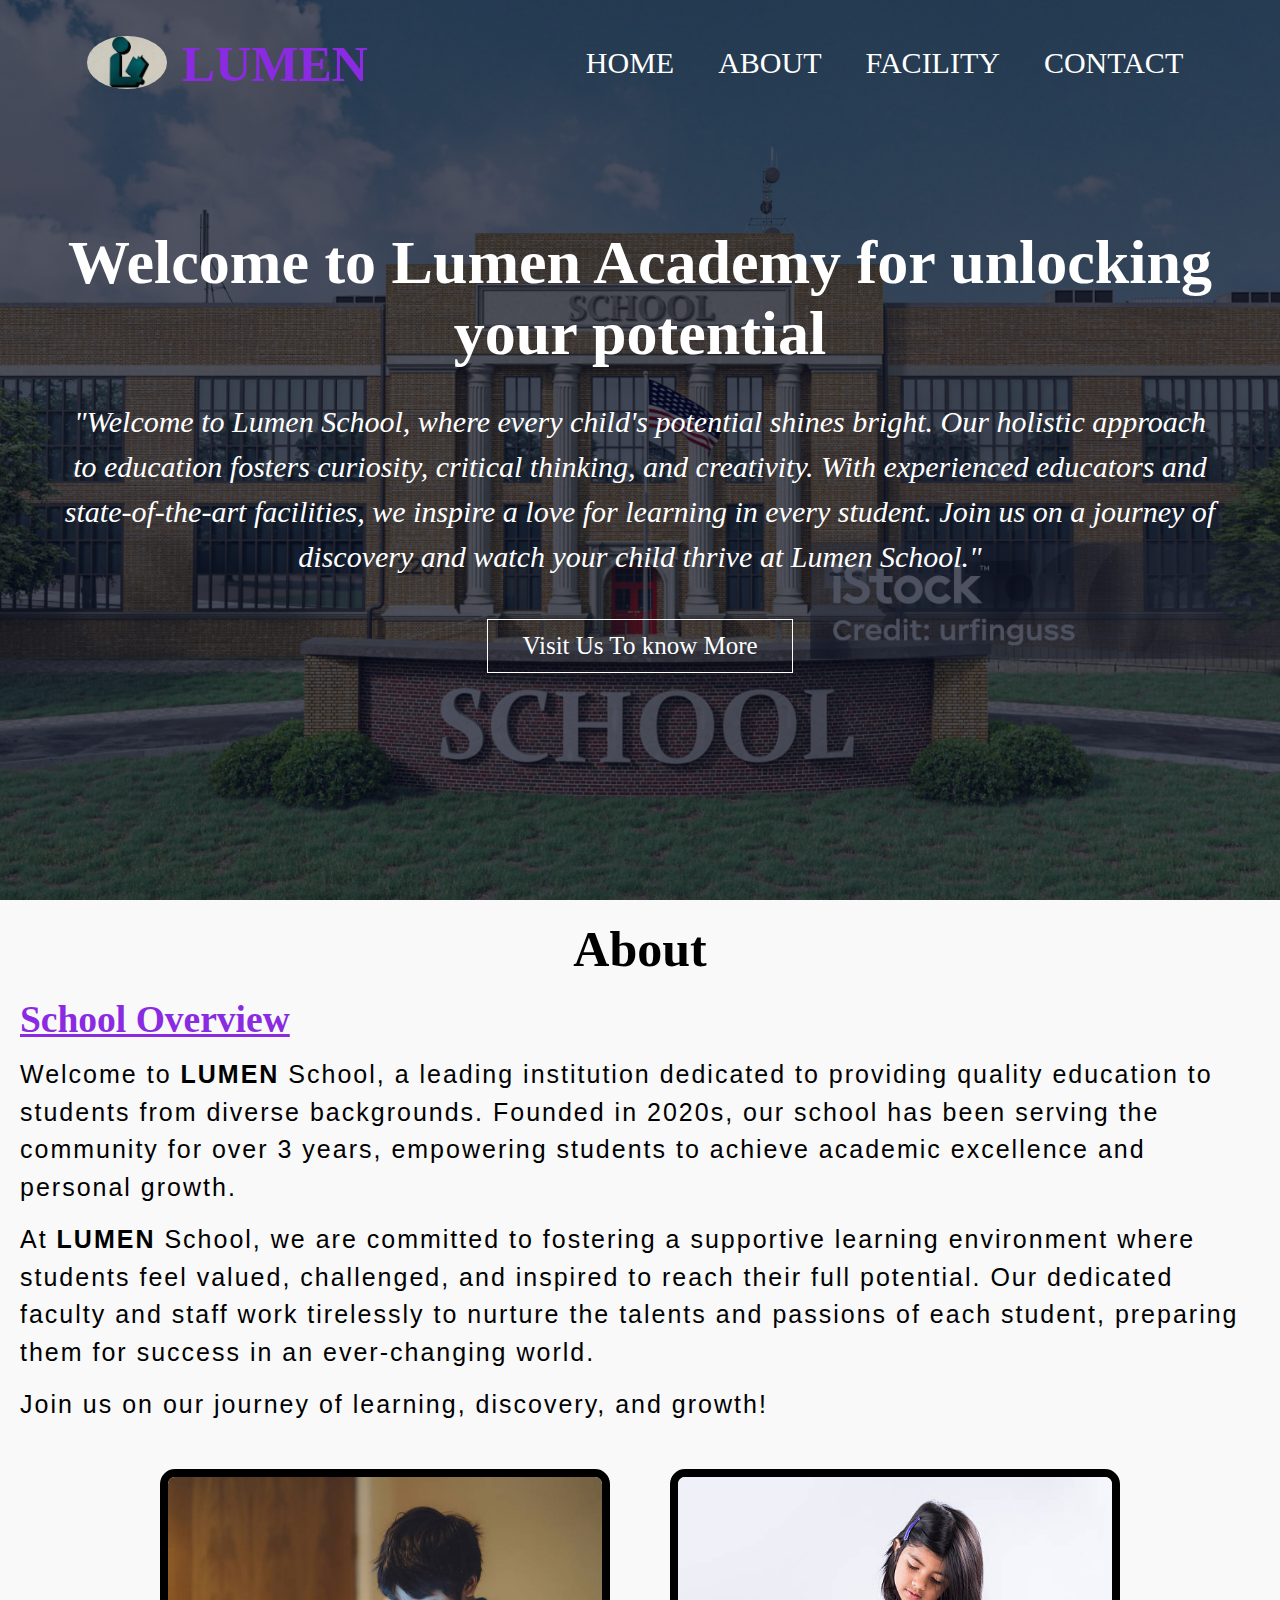
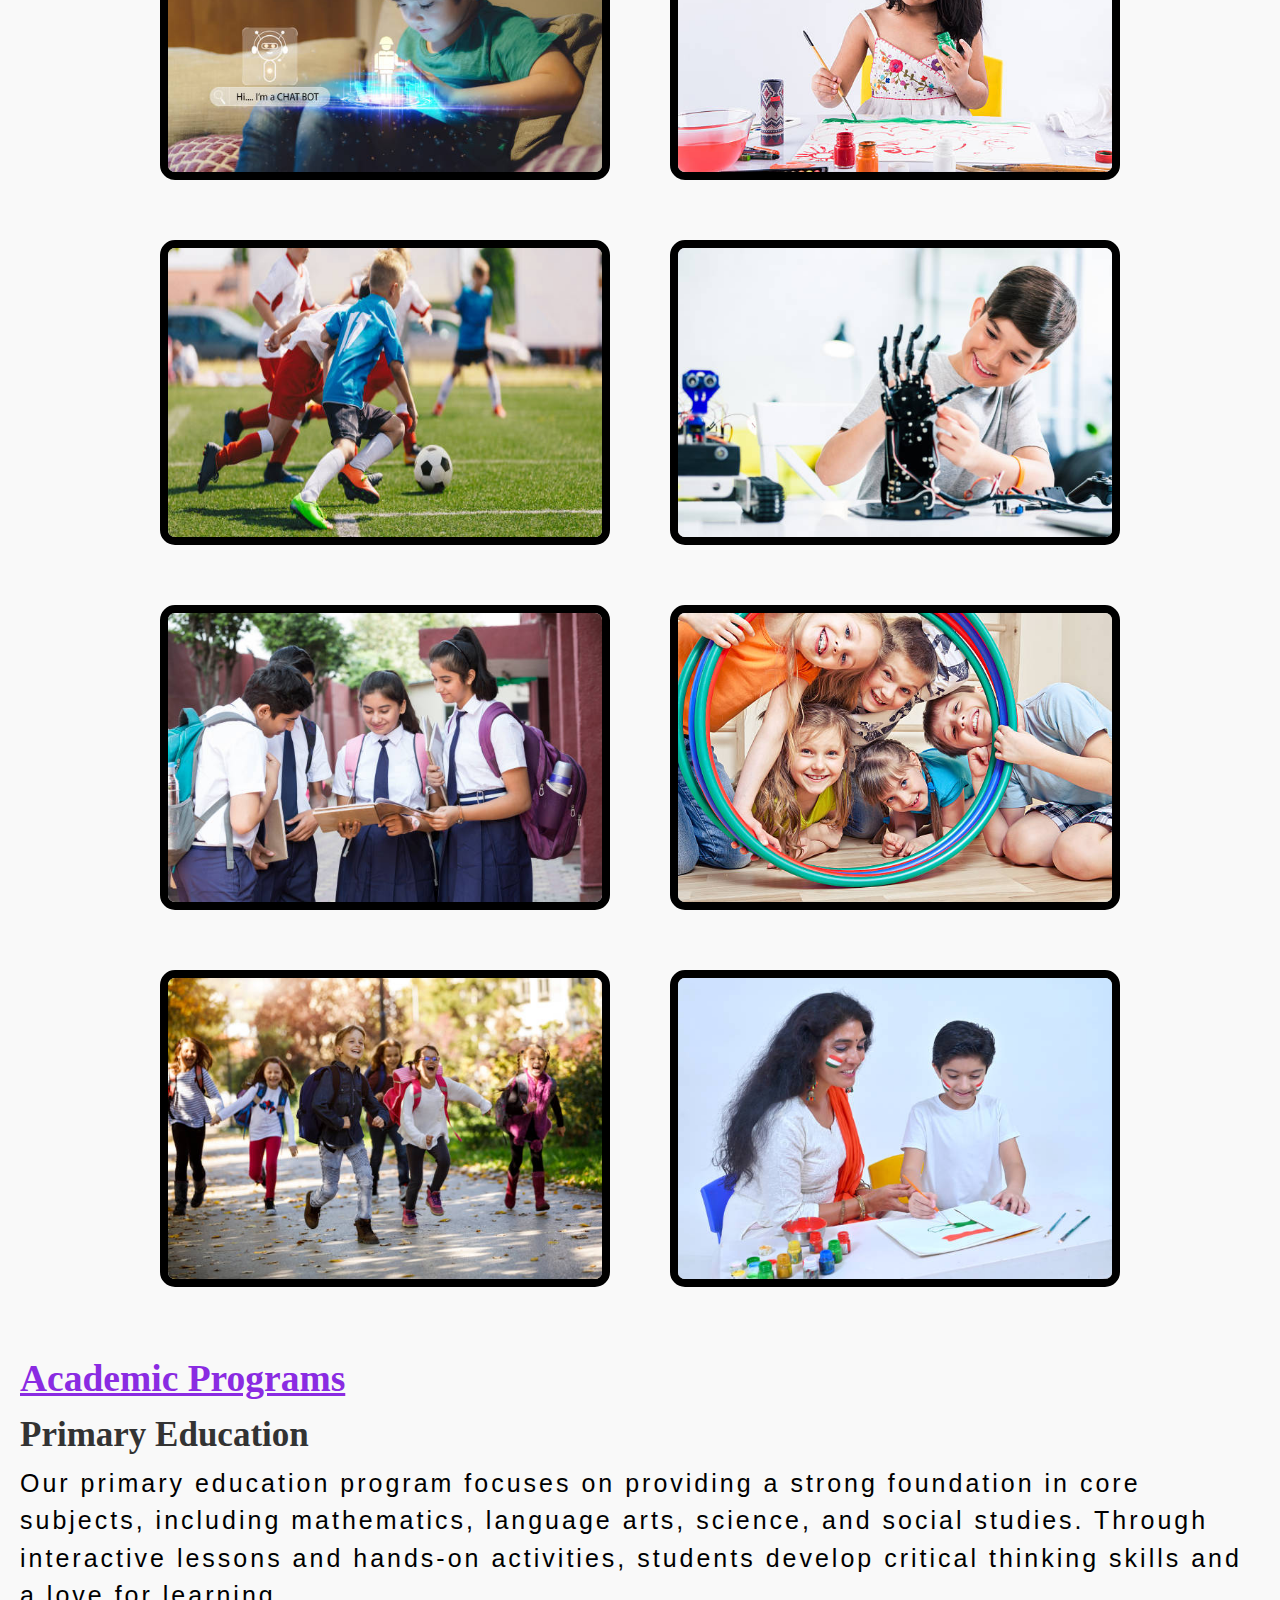
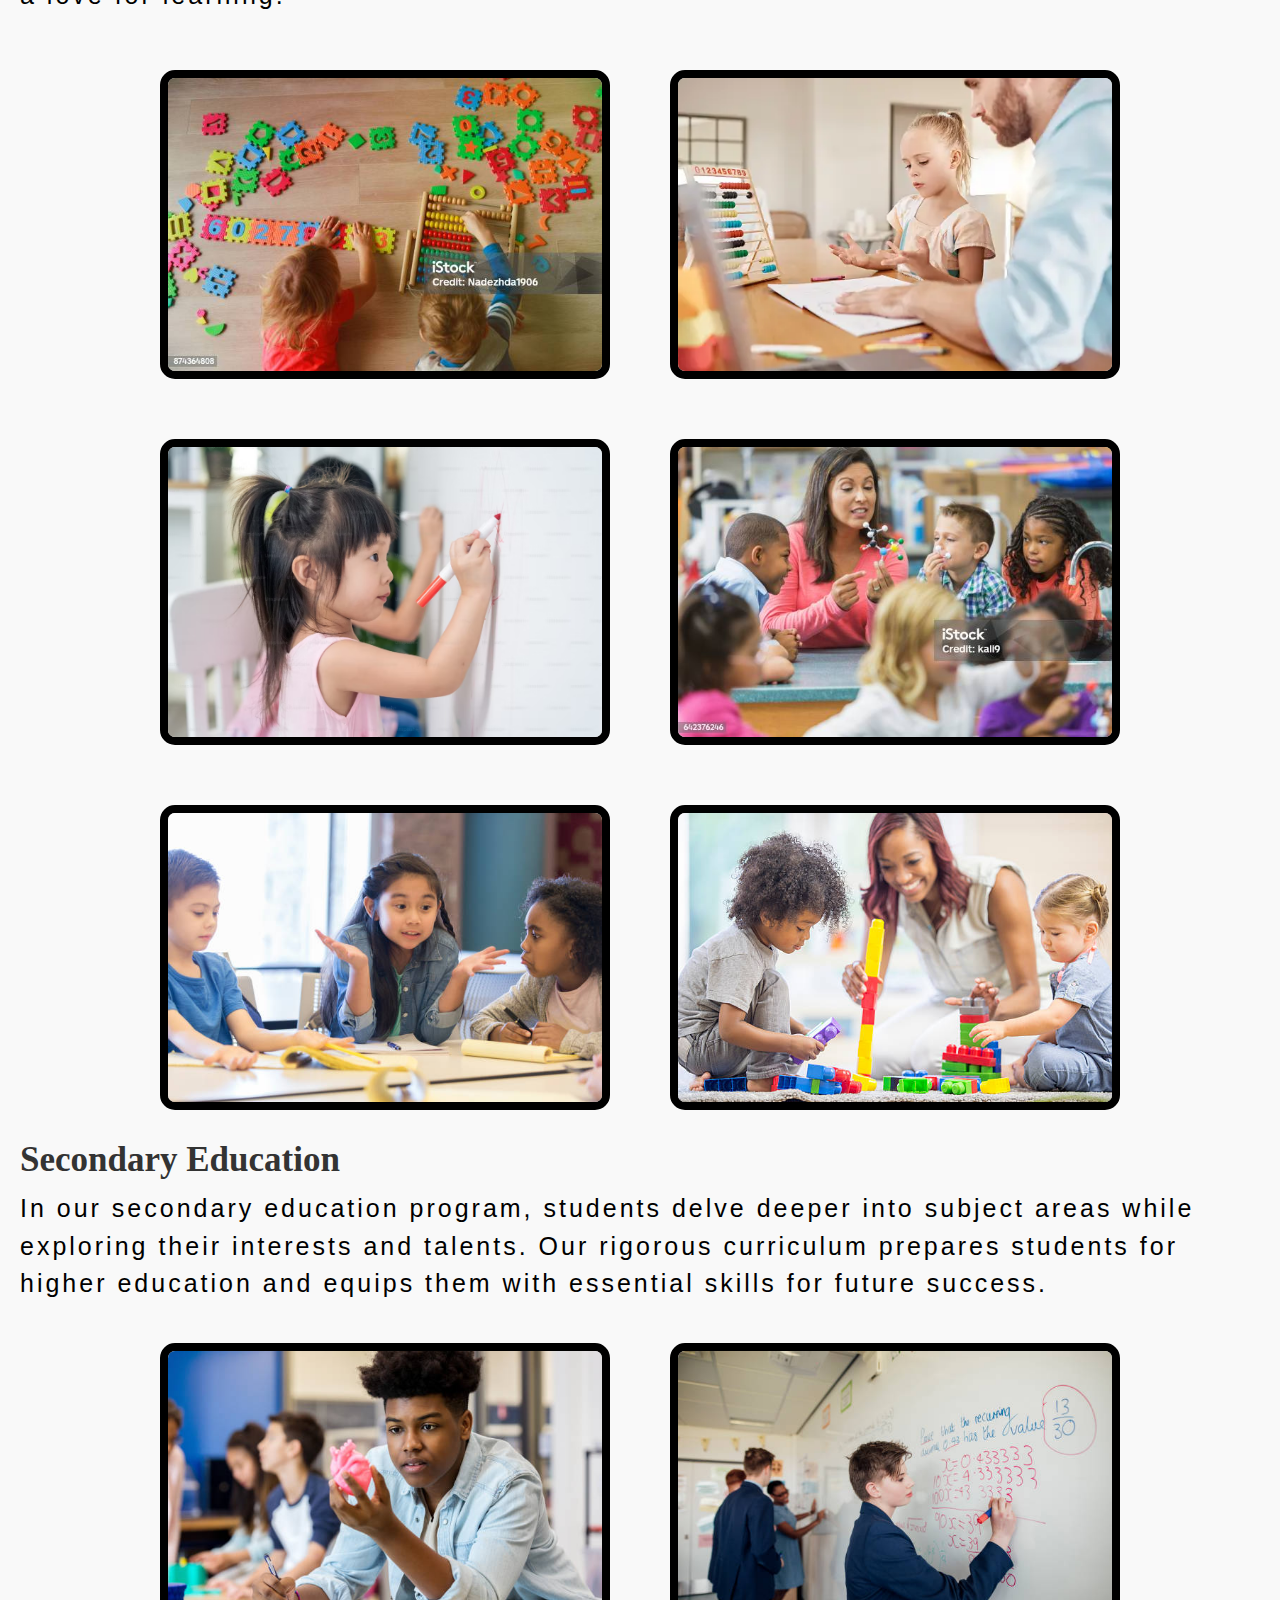
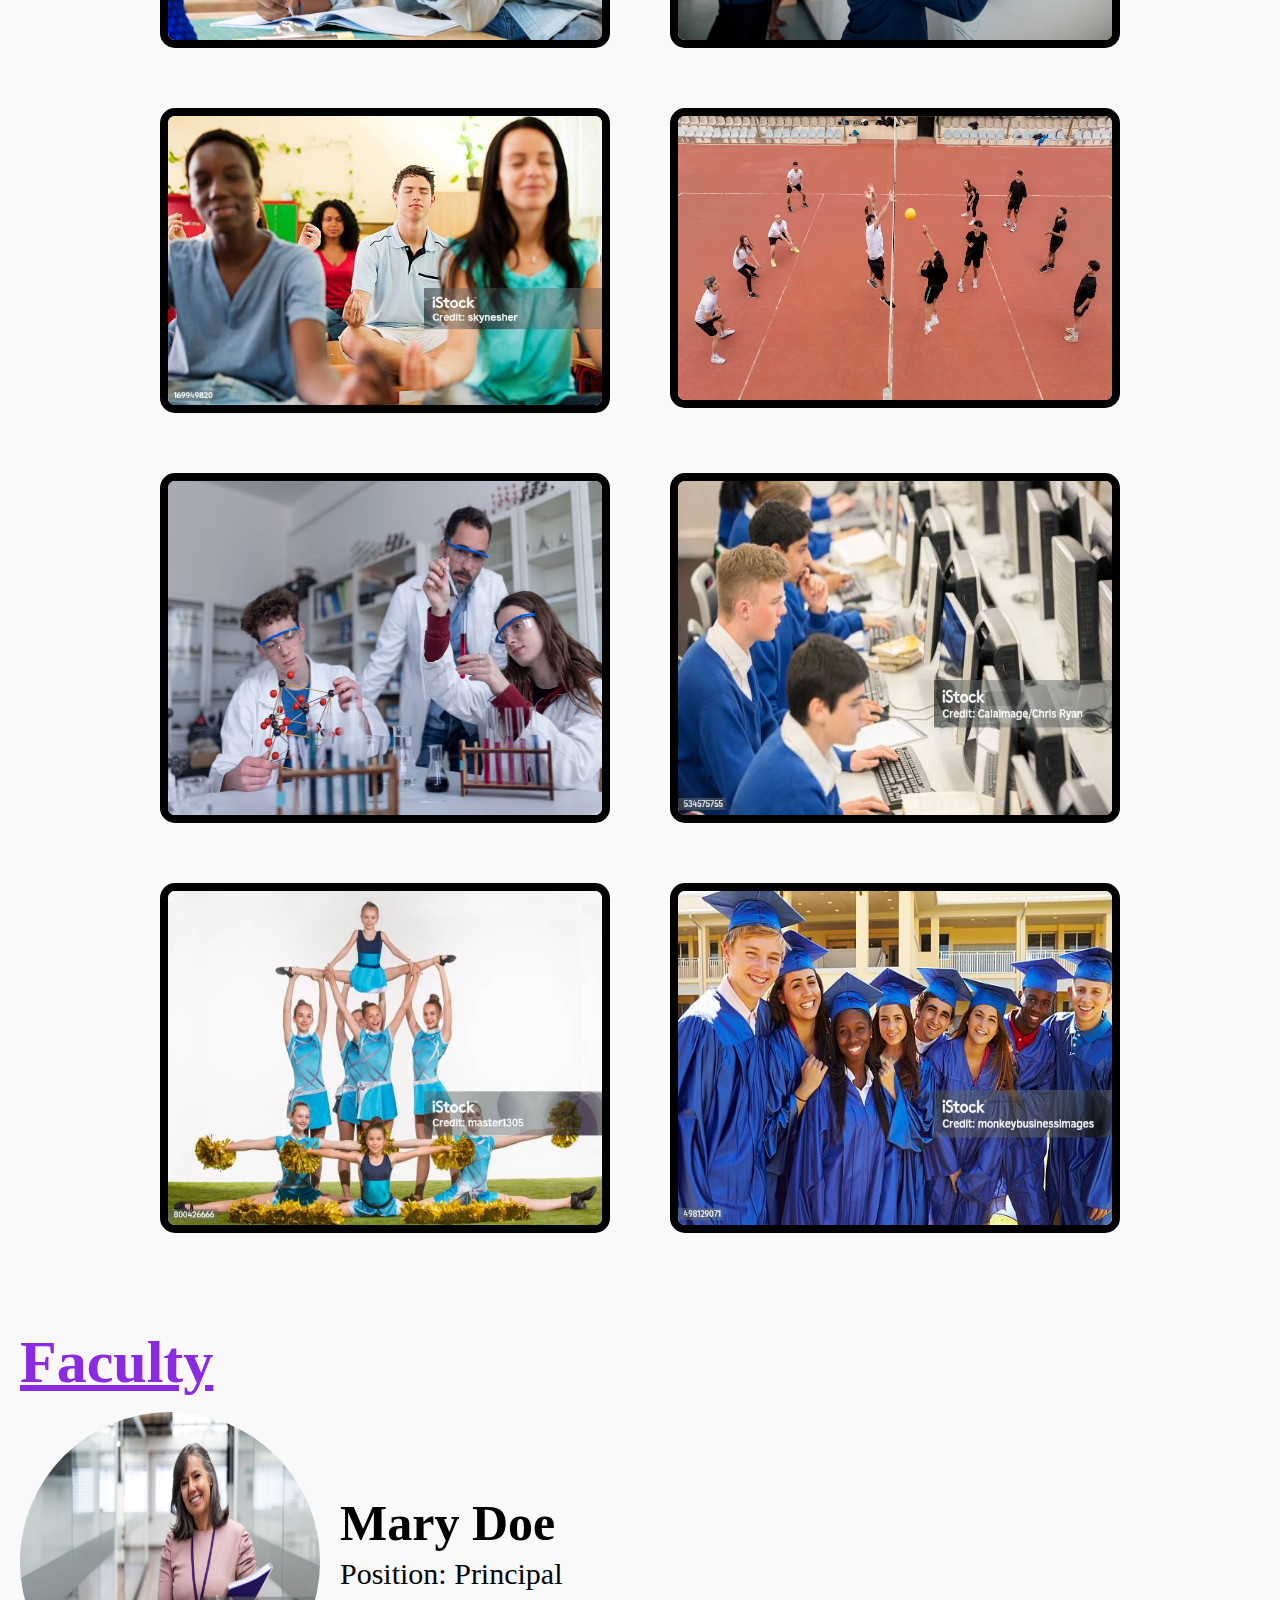
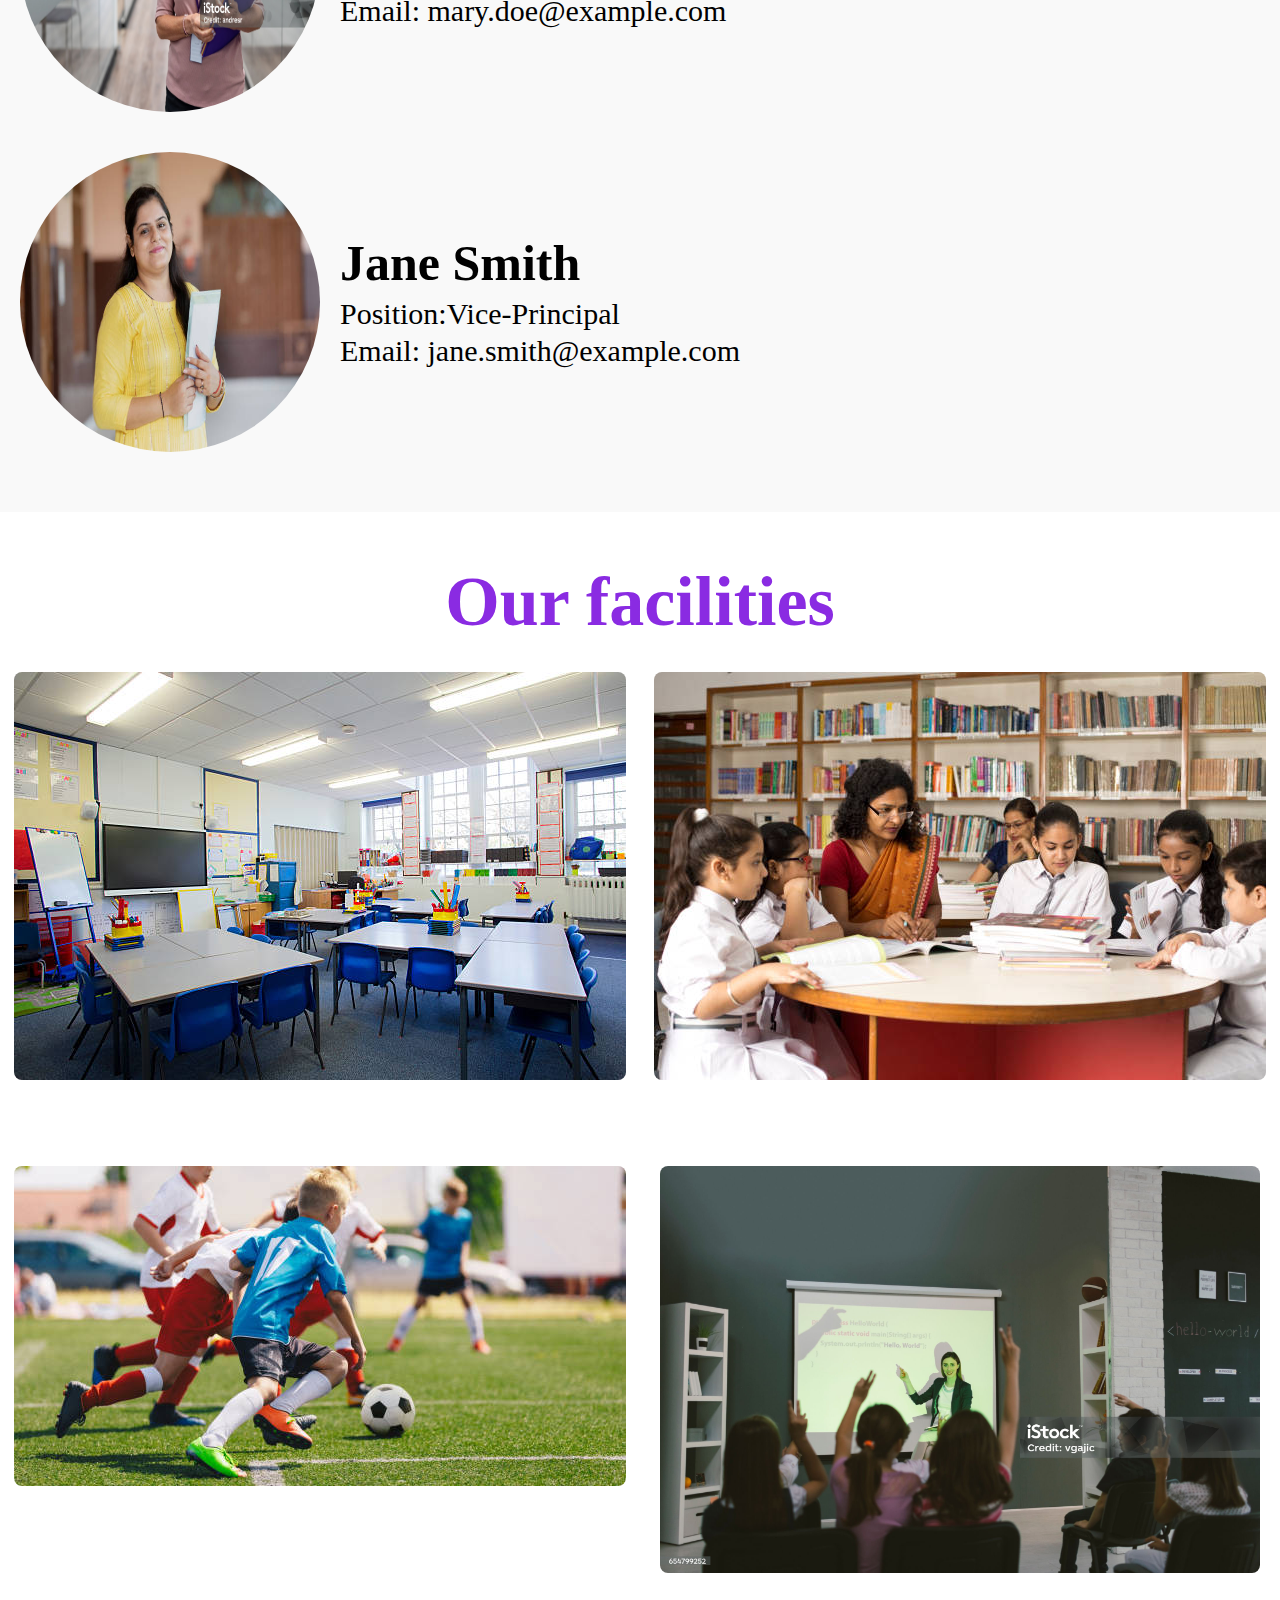
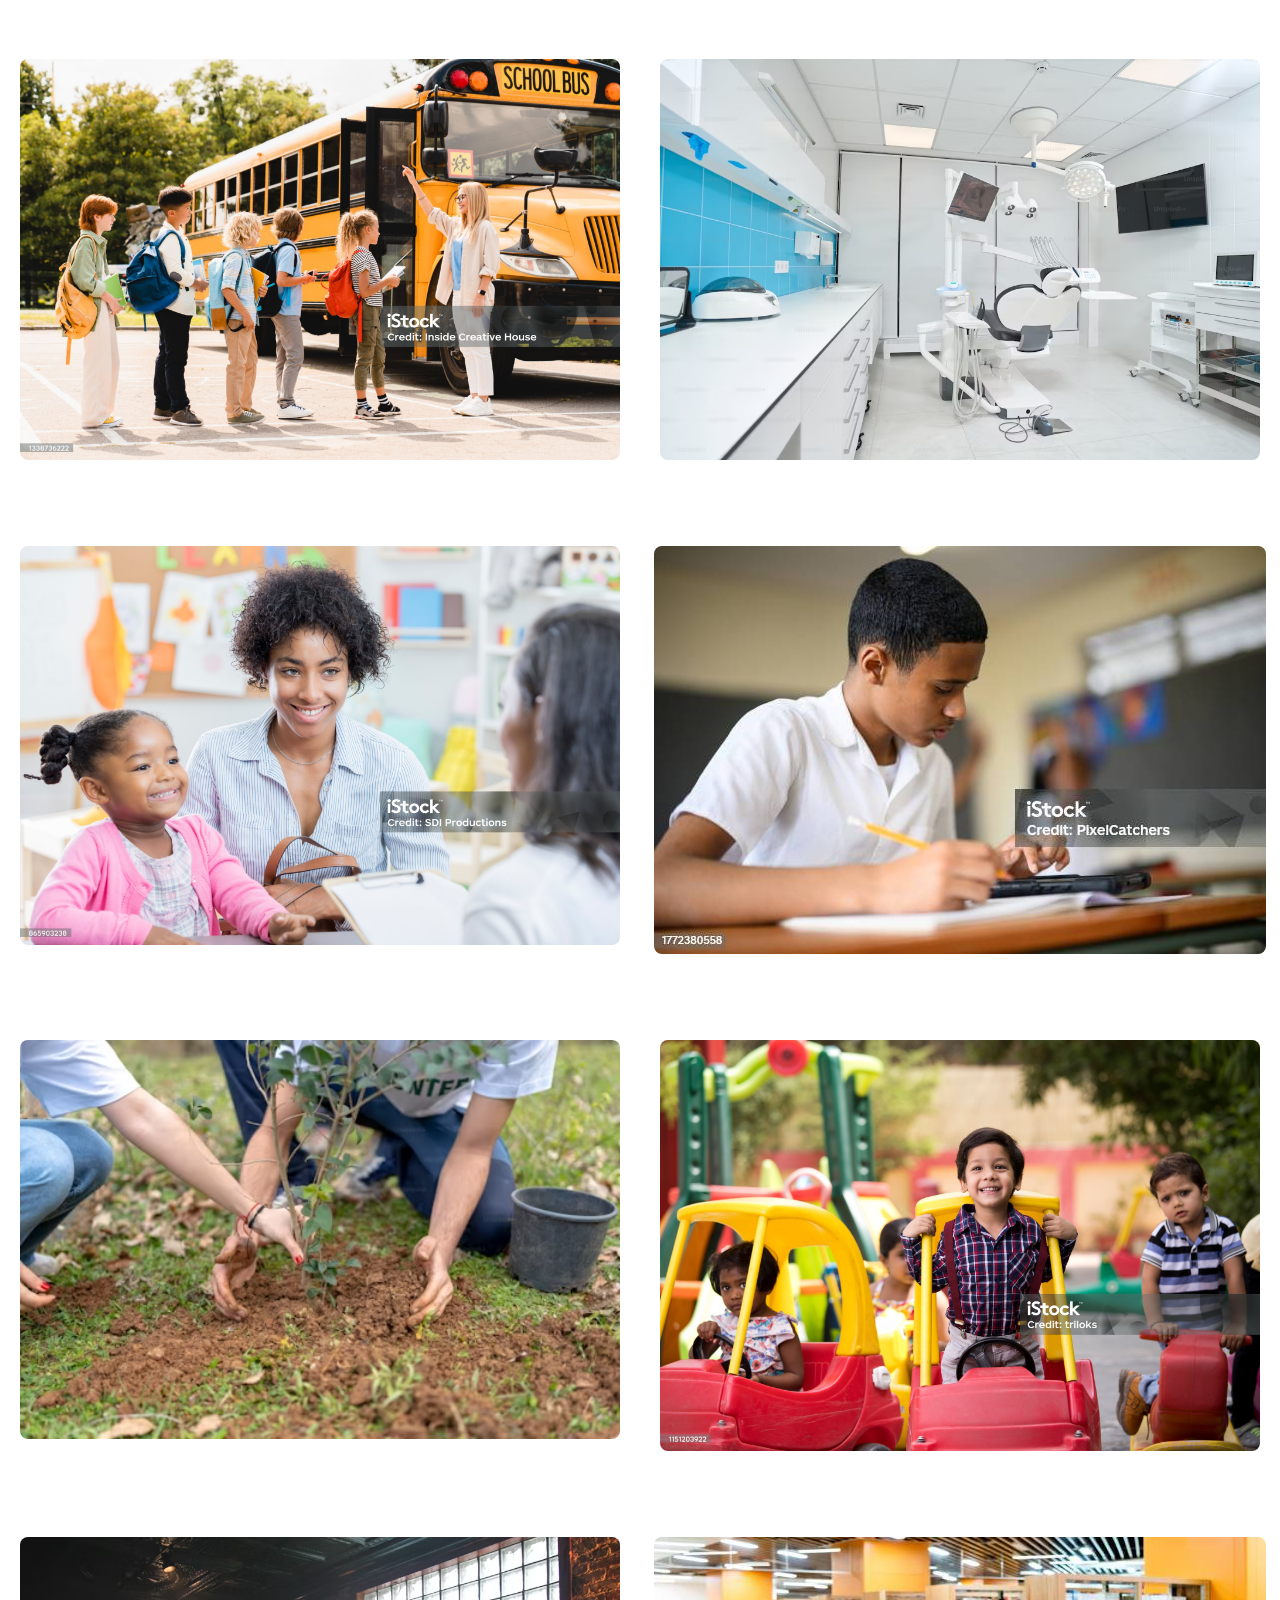
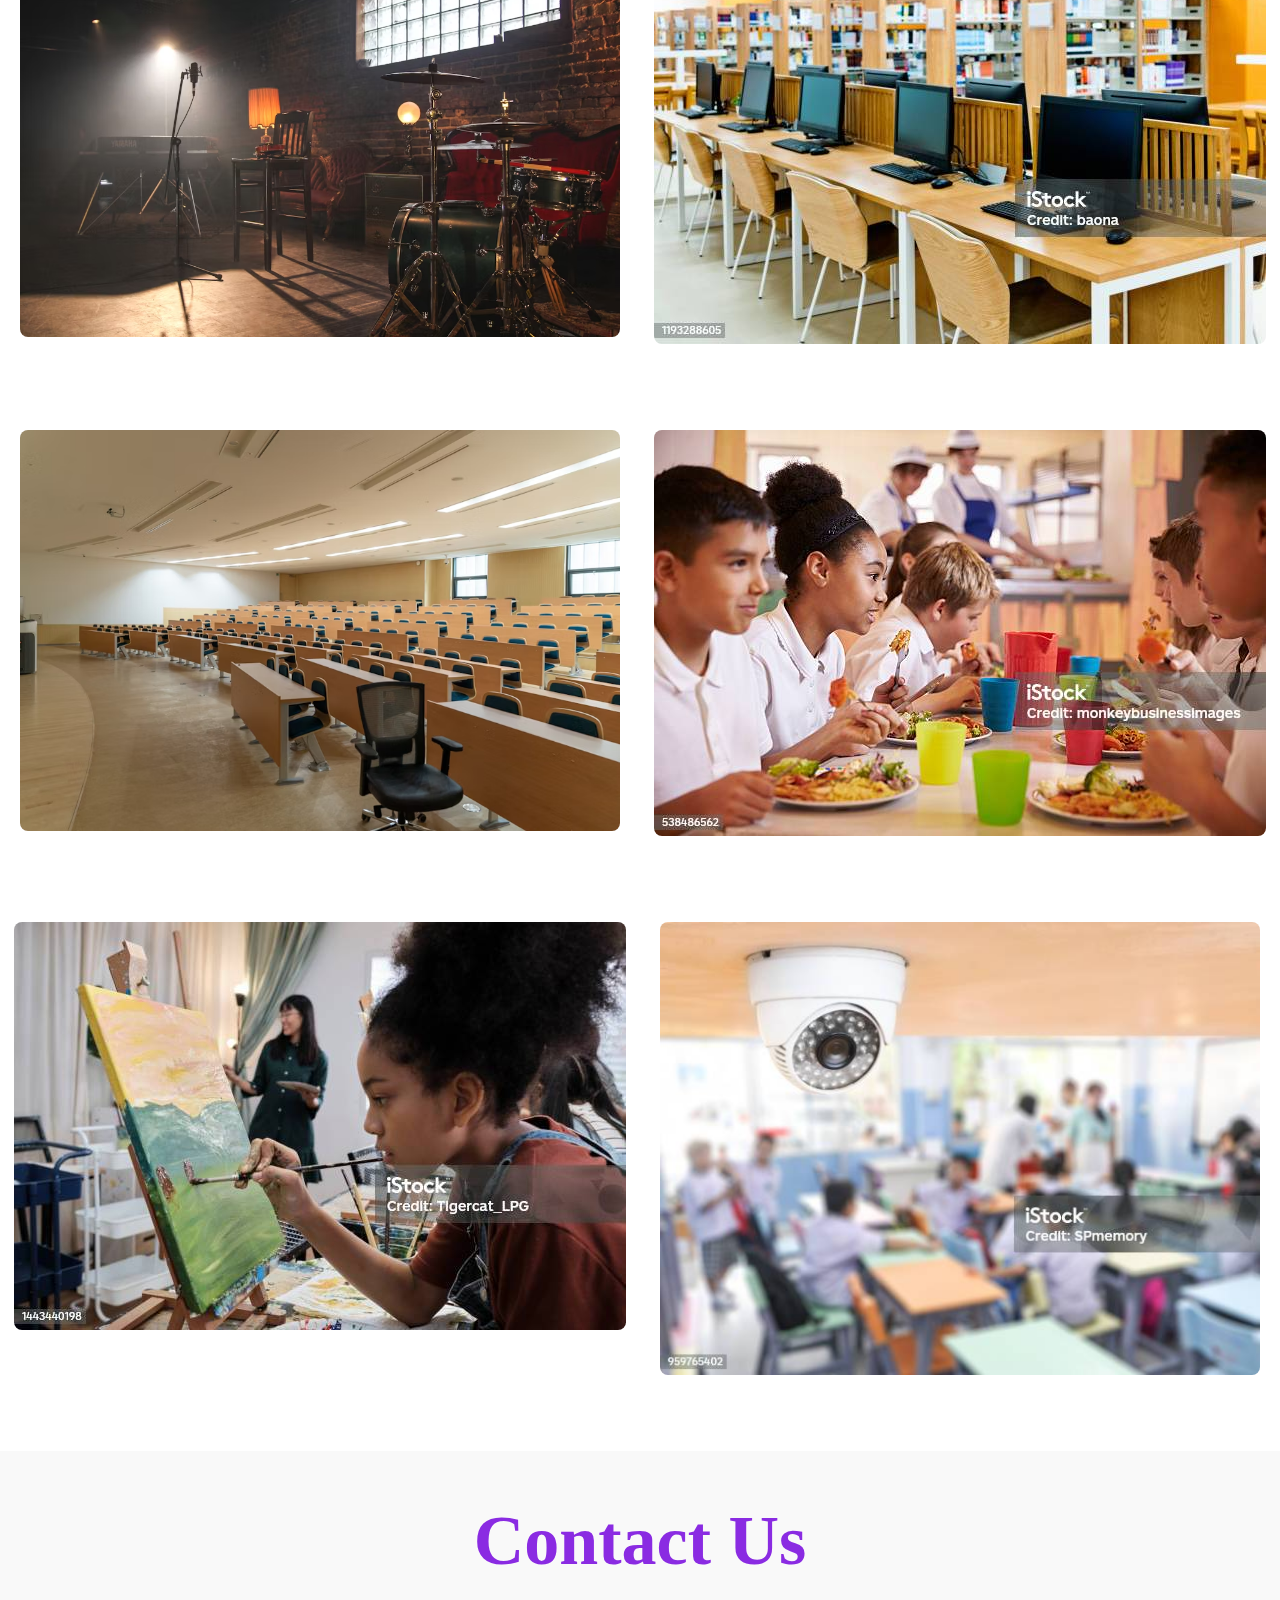
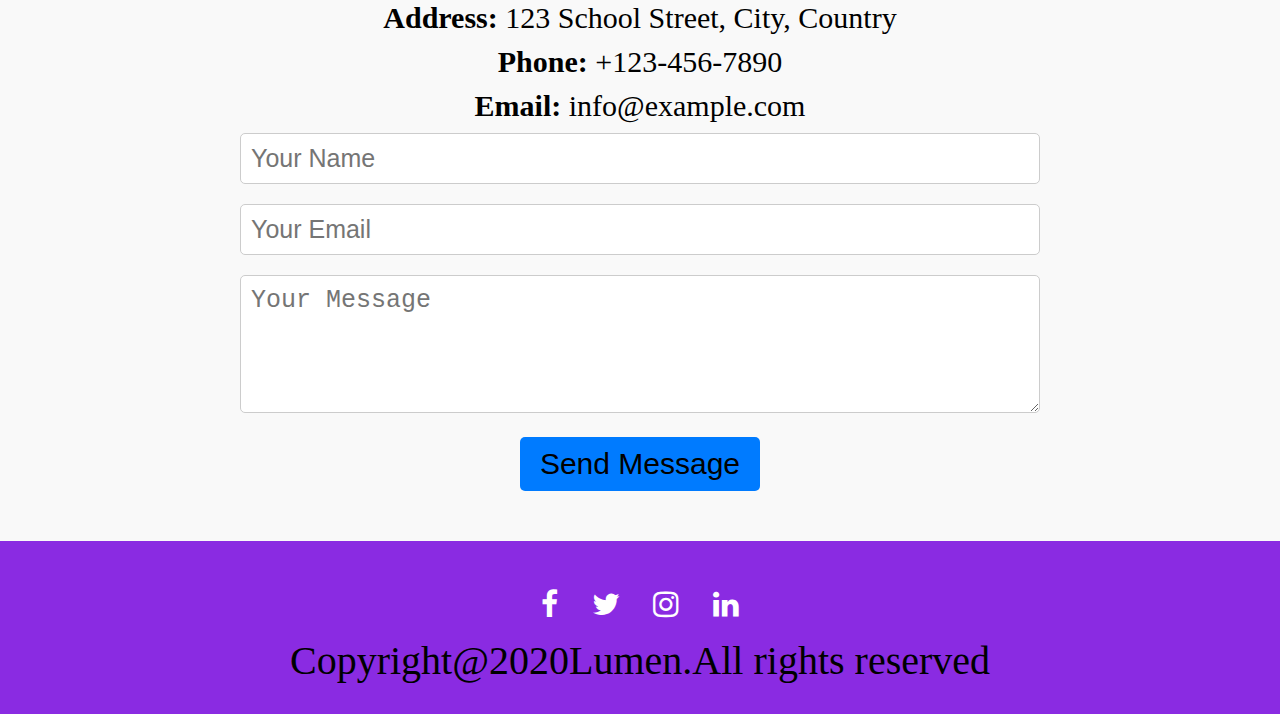
<file: index.html>
<!DOCTYPE html>
<html lang="en">

<head>
    <meta charset="UTF-8">
    <meta name="viewport" content="width=device-width, initial-scale=1.0">
    <link rel="stylesheet" href="style.css">
    <title>school website</title>

    <link rel="stylesheet" href="https://cdnjs.cloudflare.com/ajax/libs/font-awesome/4.7.0/css/font-awesome.css"
        integrity="sha512-5A8nwdMOWrSz20fDsjczgUidUBR8liPYU+WymTZP1lmY9G6Oc7HlZv156XqnsgNUzTyMefFTcsFH/tnJE/+xBg=="
        crossorigin="anonymous" referrerpolicy="no-referrer" />
</head>

<body>
    <section class="header">
        <nav>
            <a href="index.html"><img src="images/adam-kring-j1RpMqas82o-unsplash.jpg" width="100px"></a>
            <p>LUMEN</p>
            <div class="nav-links" id="navLinks">
                <i class="fa fa-times" onclick="hidemenu()"></i>
                <ul>
                    <li><a href="index.html">HOME</a></li>
                    <li><a href="about.html">ABOUT</a></li>
                    <li><a href="facility.html">FACILITY</a></li>
                    <li><a href="contact.html">CONTACT</a></li>
                </ul>
            </div>
            <i class="fa fa-bars" onclick="showmenu()"></i>
        </nav>
        <div class="text-box">
            <h1>Welcome to Lumen Academy for unlocking your potential</h1>
            <p>"Welcome to Lumen School, where every child's potential shines bright. Our holistic approach to education
                fosters curiosity, critical thinking, and creativity. With experienced educators
                and state-of-the-art facilities, we inspire a love for learning in every student. Join us on a journey
                of discovery and watch your child thrive at Lumen School."</p>
            <a href="" class="btn">Visit Us To know More</a>
        </div>
    </section>

    <main>
        <section id="overview">
            <h1>About</h1>
            <h2>School Overview</h2>
            <p>Welcome to <b>LUMEN</b> School, a leading institution dedicated to providing quality education to
                students from diverse backgrounds. Founded in 2020s, our school has been serving the community for
                over 3 years, empowering students to achieve academic excellence and personal growth.</p>
            <p>At <strong>LUMEN</strong></b> School, we are committed to fostering a supportive learning environment
                where students feel valued, challenged, and inspired to reach their full potential. Our dedicated
                faculty and staff work tirelessly to nurture the talents and passions of each student, preparing
                them for success in an ever-changing world.</p>
            <p>Join us on our journey of learning, discovery, and growth!</p>
            <div class="image-container">
                <img src="images/7.jpg" alt="images" width="350px">
                <img src="images/10.jpg" alt="images" width="350px">
                <img src="images/sports 1.jpg" alt="" width="350px">
                <img src="images/16.jpg " alt="" width="350px">
                <img src="images/3.jpg" alt="" width="350px">
                <img src="images/5.jpg" alt="" width="350px">
                <img src="images/overview7.jpg" alt="" width="350px">
                <img src="images/19.jpg" alt="images" width="350px">
            </div>
        </section>
        <section id="academic-programs">
            <h2>Academic Programs</h2>
            <div class="program">
                <h3>Primary Education</h3>
                <p>Our primary education program focuses on providing a strong foundation in core subjects,
                    including mathematics, language arts, science, and social studies. Through interactive lessons
                    and hands-on activities, students develop critical thinking skills and a love for learning.</p>
            </div>
            <div class="image">
                <img src="images/kids1.jpg" alt="" width="350px">
                <img src="images/kids2" alt="" width="350px">
                <img src="images/kids3" alt="" width="350px">
                <img src="images/kids4.jpg" alt="" width="350px">
                <img src="images/kids5.jpg" alt="" width="350px">
                <img src="images/kids6.jpg" alt="" width="350px">
            </div>

            <div class="program">
                <h3>Secondary Education</h3>
                <p>In our secondary education program, students delve deeper into subject areas while exploring
                    their interests and talents. Our rigorous curriculum prepares students for higher education and
                    equips them with essential skills for future success.</p>
                <div class="images">
                    <img src="images/student1.jpg" alt="" width="350px">
                    <img src="images/student2.jpg" alt="" width="350px">
                    <img src="images/student11.jpg" alt="" width="350px">
                    <img src="images/student4" alt="" width="350px" height="300px">
                    <img src="images/student5" alt="" width="350px" height="350px">
                    <img src="images/student6.jpg" alt="" width="350px" height="350px">
                    <img src="images/student7.jpg" alt="" width="350px" height="350px">
                    <img src="images/student12.jpg" alt="" width="350px" height="350px">
                </div>
            </div>
        </section>
        <section id="faculty-staff">
            <h2>Faculty </h2>
            <div class="staff-member">
                <img src="images/13.jpg" alt="Faculty Member">
                <div class="staff-info">
                    <h3>Mary Doe</h3>
                    <p>Position: Principal</p>
                    <p>Email: mary.doe@example.com</p>
                </div>
            </div>
            <div class="staff-member">
                <img src="images/15.jpg" alt="Faculty Member">
                <div class="staff-info">
                    <h3>Jane Smith</h3>
                    <p>Position:Vice-Principal</p>
                    <p>Email: jane.smith@example.com</p>
                </div>
            </div>
        </section>

    </main>

    <div class="facilities-container">
        <h2>Our facilities</h2>
        <ul>
            <li>
                <img src="images/classroom.jpg" alt="">
                <p>Classrooms</p>
            </li>
            <li>
                <img src="images/library.jpg" alt="">
                <p>Library</p>
            </li>
            <li>
                <img src="images/sports 1.jpg" alt="">
                <p>Sports</p>
            </li>
            <li>
                <img src="images/class.jpg" alt="" width="600px">
                <p>Smart Classrooms</p>
            </li>
            <li>
                <img src="images/bus.jpg" alt="" width="600px">
                <p>Transporation</p>
            </li>
            <li>
                <img src="images/medical" alt="" width="600px">
                <p>Medical room</p>
            </li>
            <li>
                <img src="images/meeting.jpg" alt="" width="600px">
                <p>Parent-Teacher Meeting</p>
            </li>
            <li>
                <img src="images/wifi.jpg" alt="">
                <p>Wi-Fi access</p>
            </li>
            <li>
                <img src="images/ini1" alt="" width="600px">
                <p>Environmental initiatives</p>
            </li>
            <li>
                <img src="images/play.jpg" alt="" width="600px">
                <p>Play Area</p>
            </li>
            <li>
                <img src="images/music1" alt="" width="600px">
                <p>Music room</p>
            </li>
            <li>
                <img src="images/lab1.jpg" alt="">
                <p>Computer Lab</p>
            </li>
            <li>
                <img src="images/audio" alt="" width="600px">
                <p>Auditorium</p>
            </li>
            <li>
                <img src="images/can.jpg" alt="">
                <p>Canteen</p>
            </li>
            <li>
                <img src="images/art.jpg" alt="">
                <p>Art studio</p>
            </li>
            <li>
                <img src="images/cctv.jpg" alt="" width="600px" height="300px">
                <p>Security Measures</p>
            </li>
        </ul>
    </div>

    <section class="contact-section">
        <div class="container">
            <h2>Contact Us</h2>
            <div class="contact-info">
                <p><strong>Address:</strong> 123 School Street, City, Country</p>
                <p><strong>Phone:</strong> +123-456-7890</p>
                <p><strong>Email:</strong> info@example.com</p>
            </div>
            <form class="contact-form" action="#" method="POST">
                <input type="text" name="name" placeholder="Your Name" required>
                <input type="email" name="email" placeholder="Your Email" required>
                <textarea name="message" placeholder="Your Message" rows="4" required></textarea>
                <button type="submit">Send Message</button>
            </form>
        </div>
    </section>

    <section class="footer">
        <div class="icons">
            <i class="fa fa-facebook"></i>
            <i class="fa fa-twitter"></i>
            <i class="fa fa-instagram"></i>
            <i class="fa fa-linkedin"></i>
        </div>
        <p>Copyright@2020Lumen.All rights reserved</p>

    </section>

    <script>
        var navLinks = document.getElementById("navLinks");
        function showmenu() {
            navLinks.style.right = "0";
        }
        function hidemenu() {
            navLinks.style.right = "-200px";
        }
    </script>
</body>

</html>
</file>
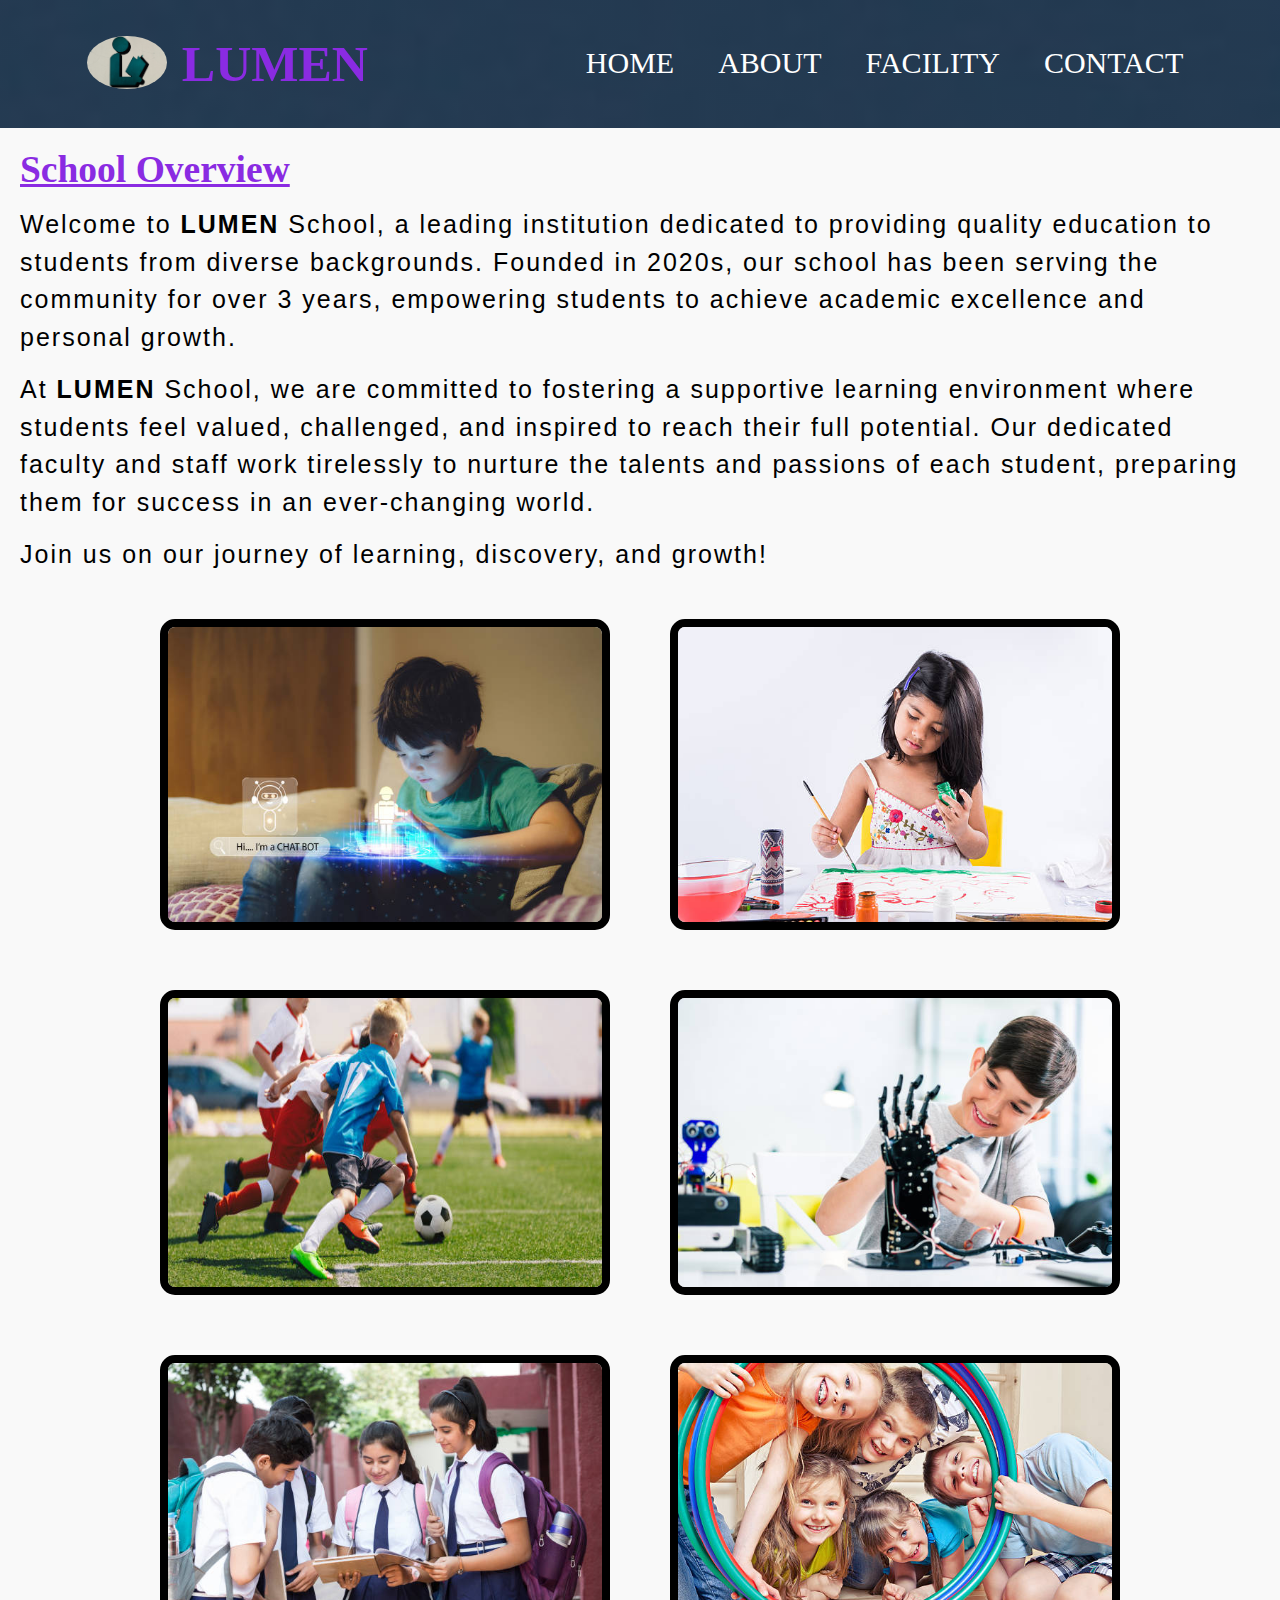
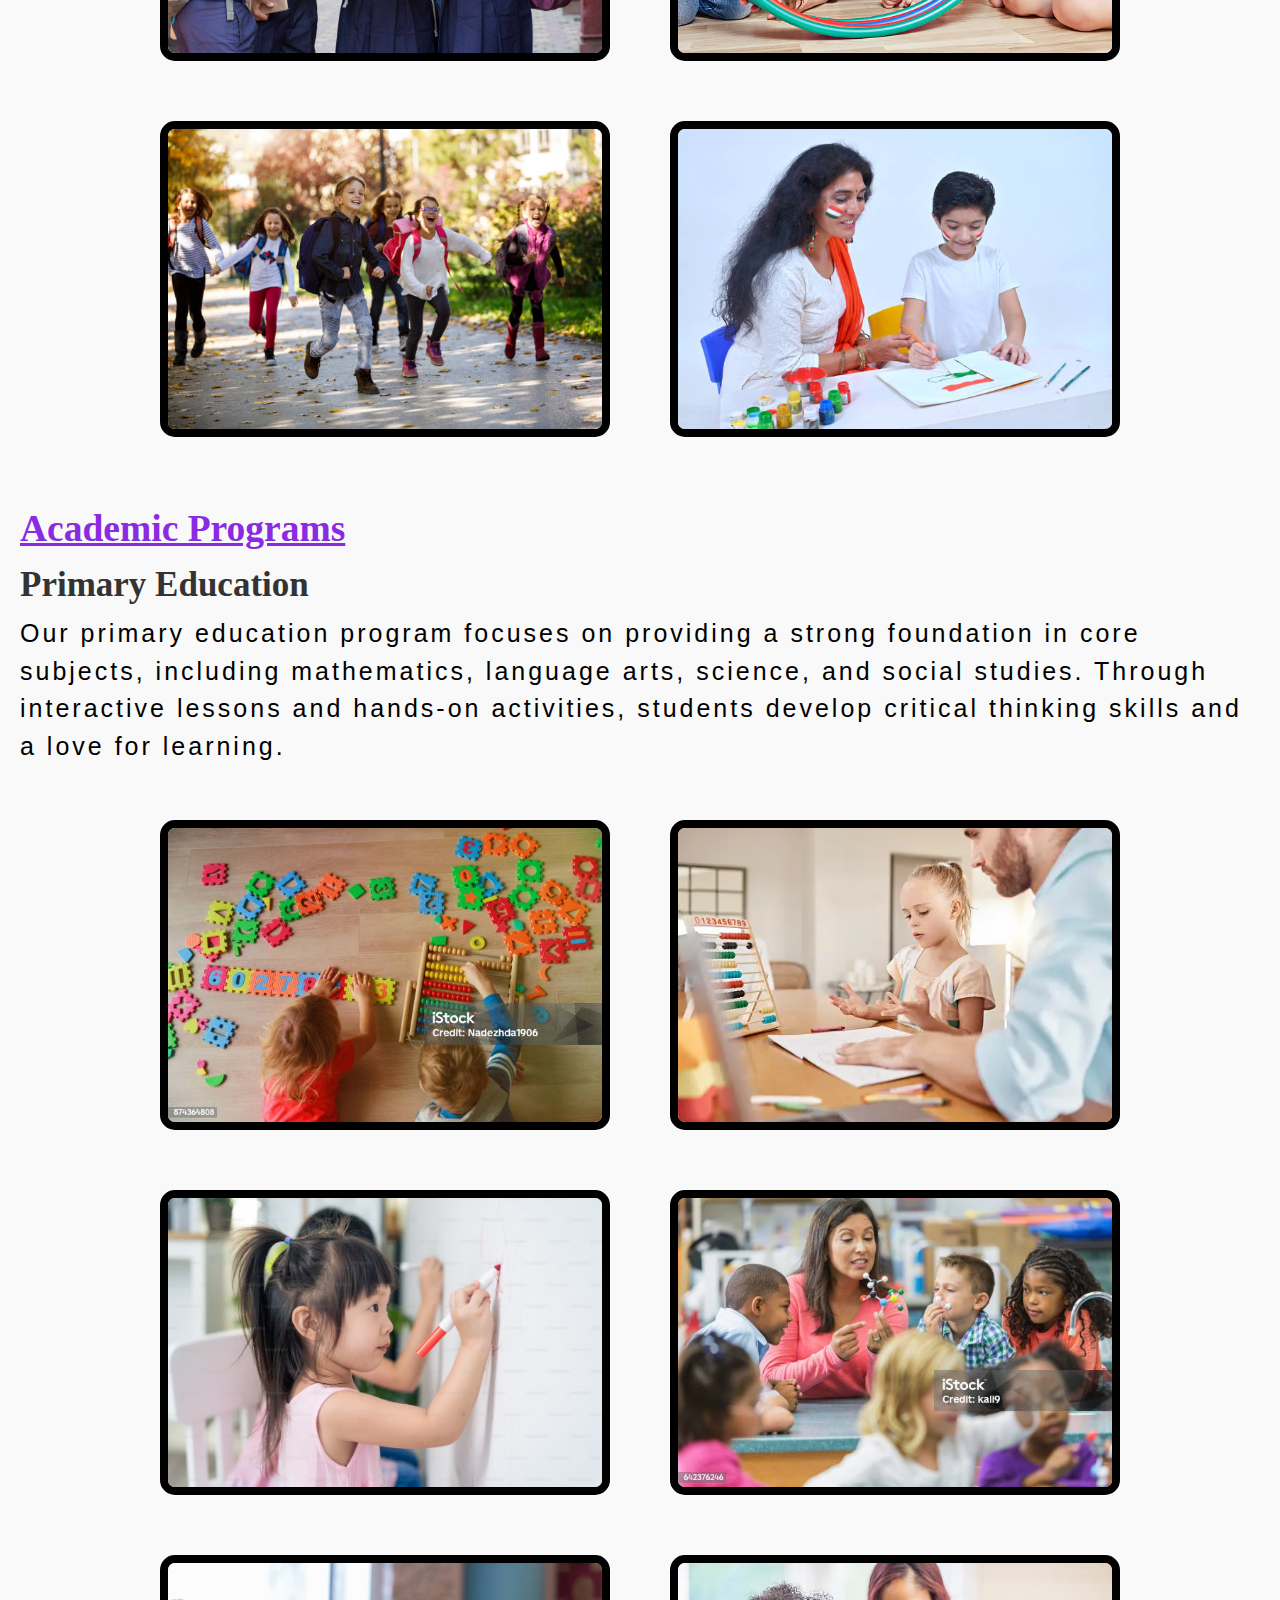
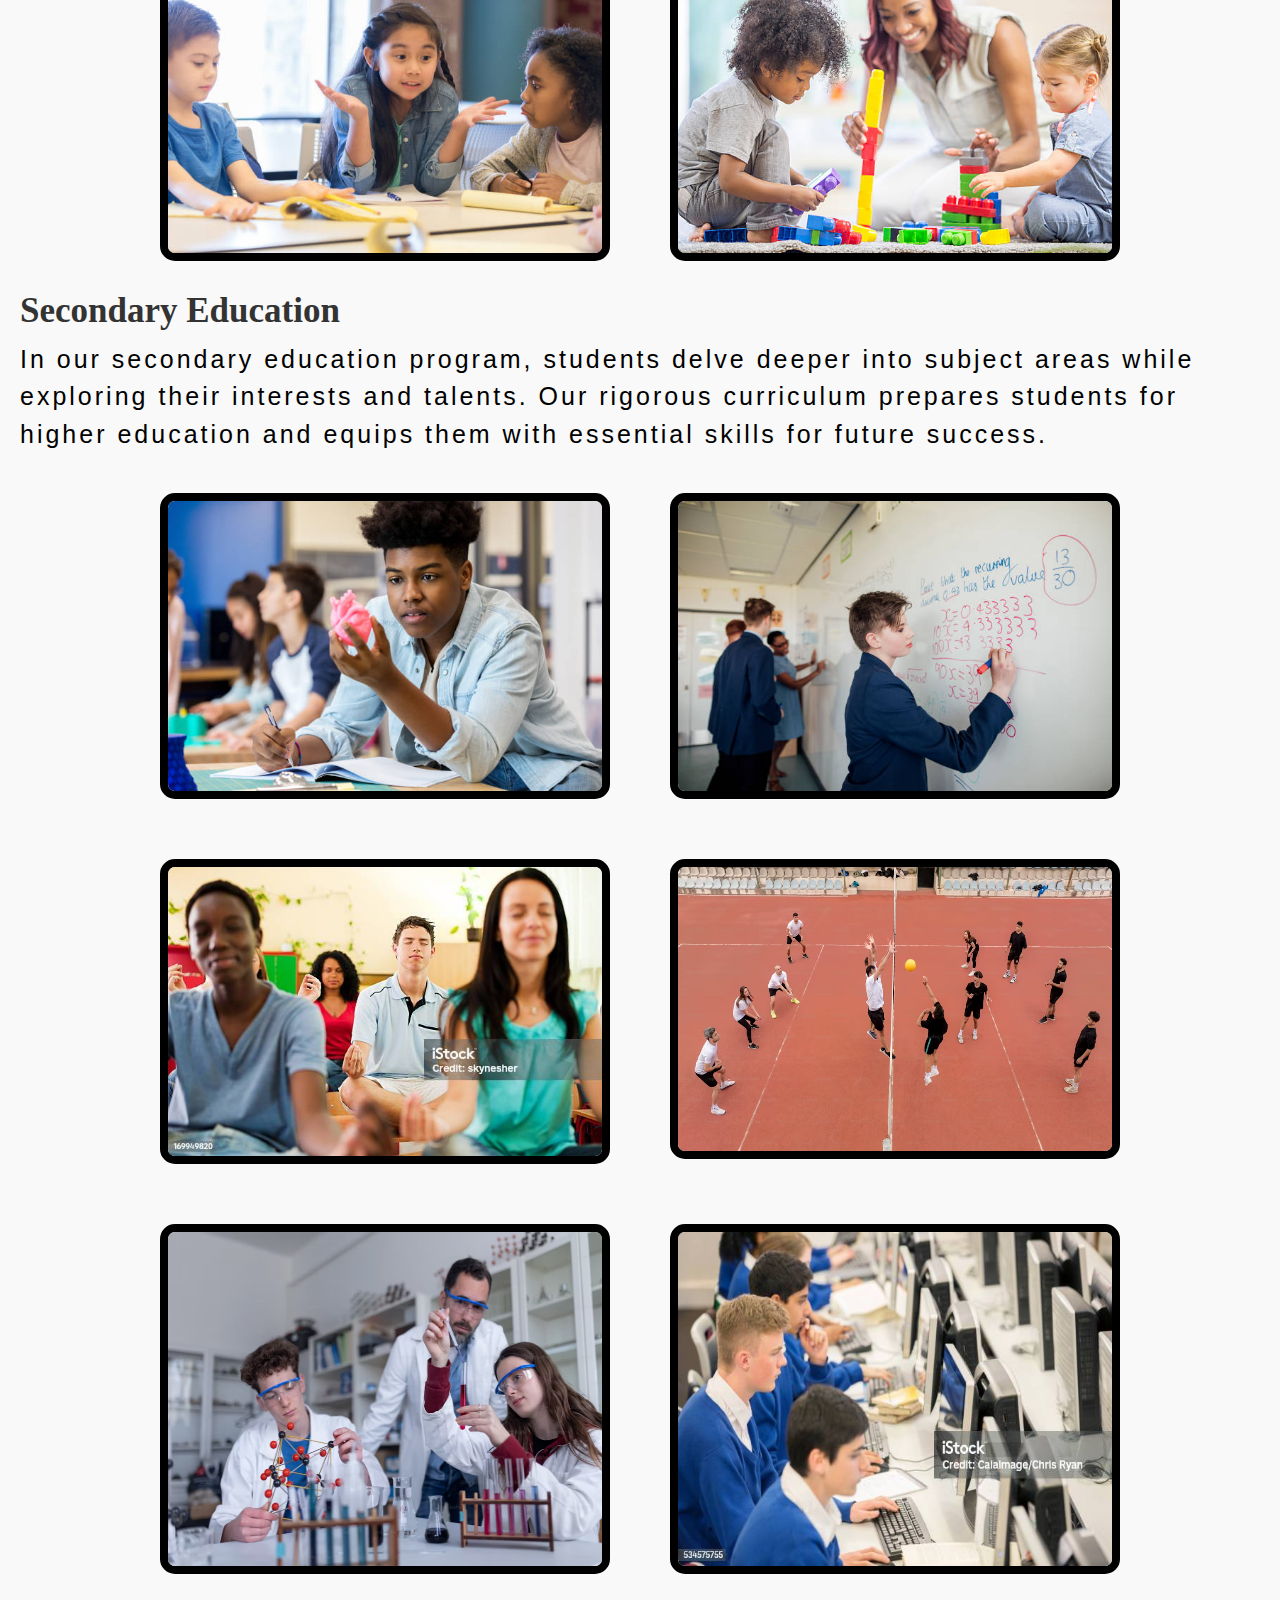
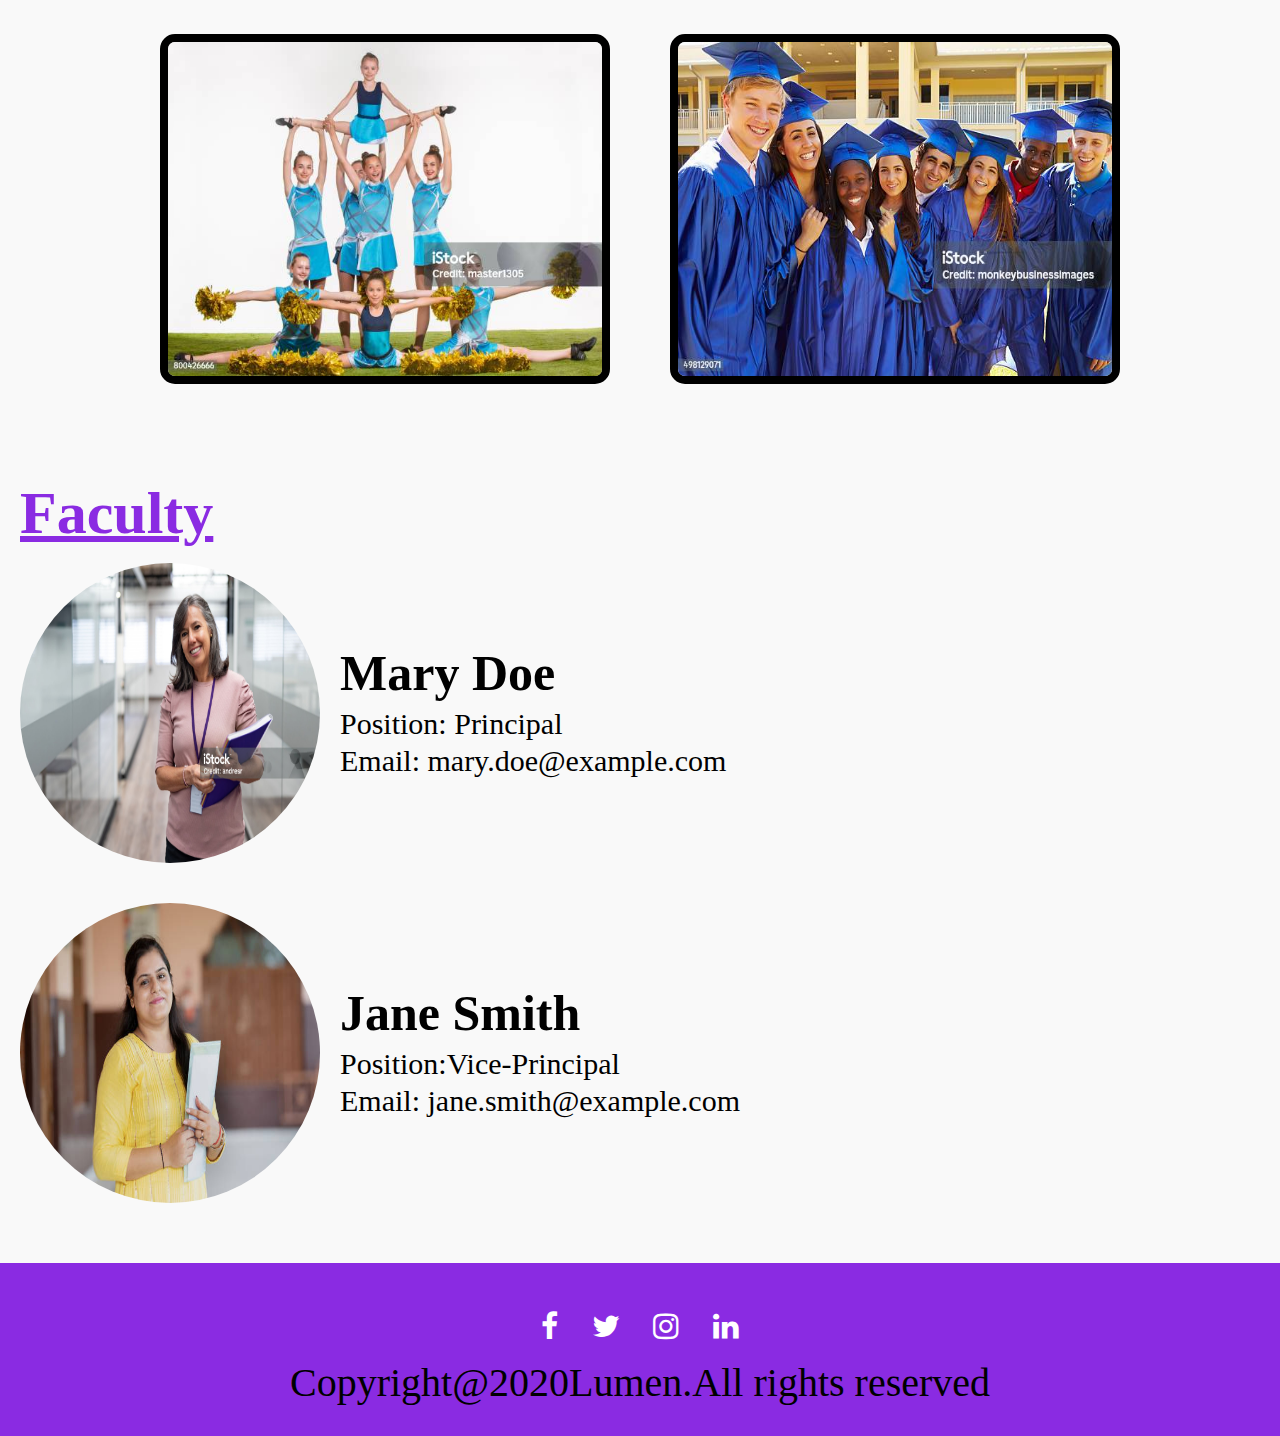
<file: about.html>
<!DOCTYPE html>
<html lang="en">

<head>
    <meta charset="UTF-8">
    <meta name="viewport" content="width=device-width, initial-scale=1.0">
    <link rel="stylesheet" href="style.css">
    <title>school website</title>

    <link rel="stylesheet" href="https://cdnjs.cloudflare.com/ajax/libs/font-awesome/4.7.0/css/font-awesome.css"
        integrity="sha512-5A8nwdMOWrSz20fDsjczgUidUBR8liPYU+WymTZP1lmY9G6Oc7HlZv156XqnsgNUzTyMefFTcsFH/tnJE/+xBg=="
        crossorigin="anonymous" referrerpolicy="no-referrer" />
</head>

<body>
    <section class="header">
        <nav>
            <a href="index.html"><img src="images/adam-kring-j1RpMqas82o-unsplash.jpg" width="100px"></a>
            <p>LUMEN</p>
            <div class="nav-links" id="navLinks">
                <i class="fa fa-times" onclick="hidemenu()"></i>
                <ul>
                    <li><a href="index.html">HOME</a></li>
                    <li><a href="about.html">ABOUT</a></li>
                    <li><a href="facility.html">FACILITY</a></li>
                    <li><a href="contact.html">CONTACT</a></li>
                </ul>
            </div>
            <i class="fa fa-bars" onclick="showmenu()"></i>
        </nav>


        <main>
            <section id="overview">

                <h2>School Overview</h2>
                <p>Welcome to <b>LUMEN</b> School, a leading institution dedicated to providing quality education to
                    students from diverse backgrounds. Founded in 2020s, our school has been serving the community for
                    over 3 years, empowering students to achieve academic excellence and personal growth.</p>
                <p>At <strong>LUMEN</strong></b> School, we are committed to fostering a supportive learning environment
                    where students feel valued, challenged, and inspired to reach their full potential. Our dedicated
                    faculty and staff work tirelessly to nurture the talents and passions of each student, preparing
                    them for success in an ever-changing world.</p>
                <p>Join us on our journey of learning, discovery, and growth!</p>
                <div class="image-container">
                    <img src="images/7.jpg" alt="images" width="350px">
                    <img src="images/10.jpg" alt="images" width="350px">
                    <img src="images/sports 1.jpg" alt="" width="350px">
                    <img src="images/16.jpg " alt="" width="350px">
                    <img src="images/3.jpg" alt="" width="350px">
                    <img src="images/5.jpg" alt="" width="350px">
                    <img src="images/overview7.jpg" alt="" width="350px">
                    <img src="images/19.jpg" alt="images" width="350px">
                </div>
            </section>
            <section id="academic-programs">
                <h2>Academic Programs</h2>
                <div class="program">
                    <h3>Primary Education</h3>
                    <p>Our primary education program focuses on providing a strong foundation in core subjects,
                        including mathematics, language arts, science, and social studies. Through interactive lessons
                        and hands-on activities, students develop critical thinking skills and a love for learning.</p>
                </div>
                <div class="image">
                    <img src="images/kids1.jpg" alt="" width="350px">
                    <img src="images/kids2" alt="" width="350px">
                    <img src="images/kids3" alt="" width="350px">
                    <img src="images/kids4.jpg" alt="" width="350px">
                    <img src="images/kids5.jpg" alt="" width="350px">
                    <img src="images/kids6.jpg" alt="" width="350px">
                </div>

                <div class="program">
                    <h3>Secondary Education</h3>
                    <p>In our secondary education program, students delve deeper into subject areas while exploring
                        their interests and talents. Our rigorous curriculum prepares students for higher education and
                        equips them with essential skills for future success.</p>
                    <div class="images">
                        <img src="images/student1.jpg" alt="" width="350px">
                        <img src="images/student2.jpg" alt="" width="350px">
                        <img src="images/student11.jpg" alt="" width="350px">
                        <img src="images/student4" alt="" width="350px" height="300px">
                        <img src="images/student5" alt="" width="350px" height="350px">
                        <img src="images/student6.jpg" alt="" width="350px" height="350px">
                        <img src="images/student7.jpg" alt="" width="350px" height="350px">
                        <img src="images/student12.jpg" alt="" width="350px" height="350px">
                    </div>
                </div>
            </section>
            <section id="faculty-staff">
                <h2>Faculty </h2>
                <div class="staff-member">
                    <img src="images/13.jpg" alt="Faculty Member">
                    <div class="staff-info">
                        <h3>Mary Doe</h3>
                        <p>Position: Principal</p>
                        <p>Email: mary.doe@example.com</p>
                    </div>
                </div>
                <div class="staff-member">
                    <img src="images/15.jpg" alt="Faculty Member">
                    <div class="staff-info">
                        <h3>Jane Smith</h3>
                        <p>Position:Vice-Principal</p>
                        <p>Email: jane.smith@example.com</p>
                    </div>
                </div>
            </section>
    </section>
    </main>
    <section class="footer">
        <div class="icons">
            <i class="fa fa-facebook"></i>
            <i class="fa fa-twitter"></i>
            <i class="fa fa-instagram"></i>
            <i class="fa fa-linkedin"></i>
        </div>
        <p>Copyright@2020Lumen.All rights reserved</p>

    </section>
    <script>
        var navLinks = document.getElementById("navLinks");
        function showmenu() {
            navLinks.style.right = "0";
        }
        function hidemenu() {
            navLinks.style.right = "-200px";
        }
    </script>
</body>

</html>
</file>
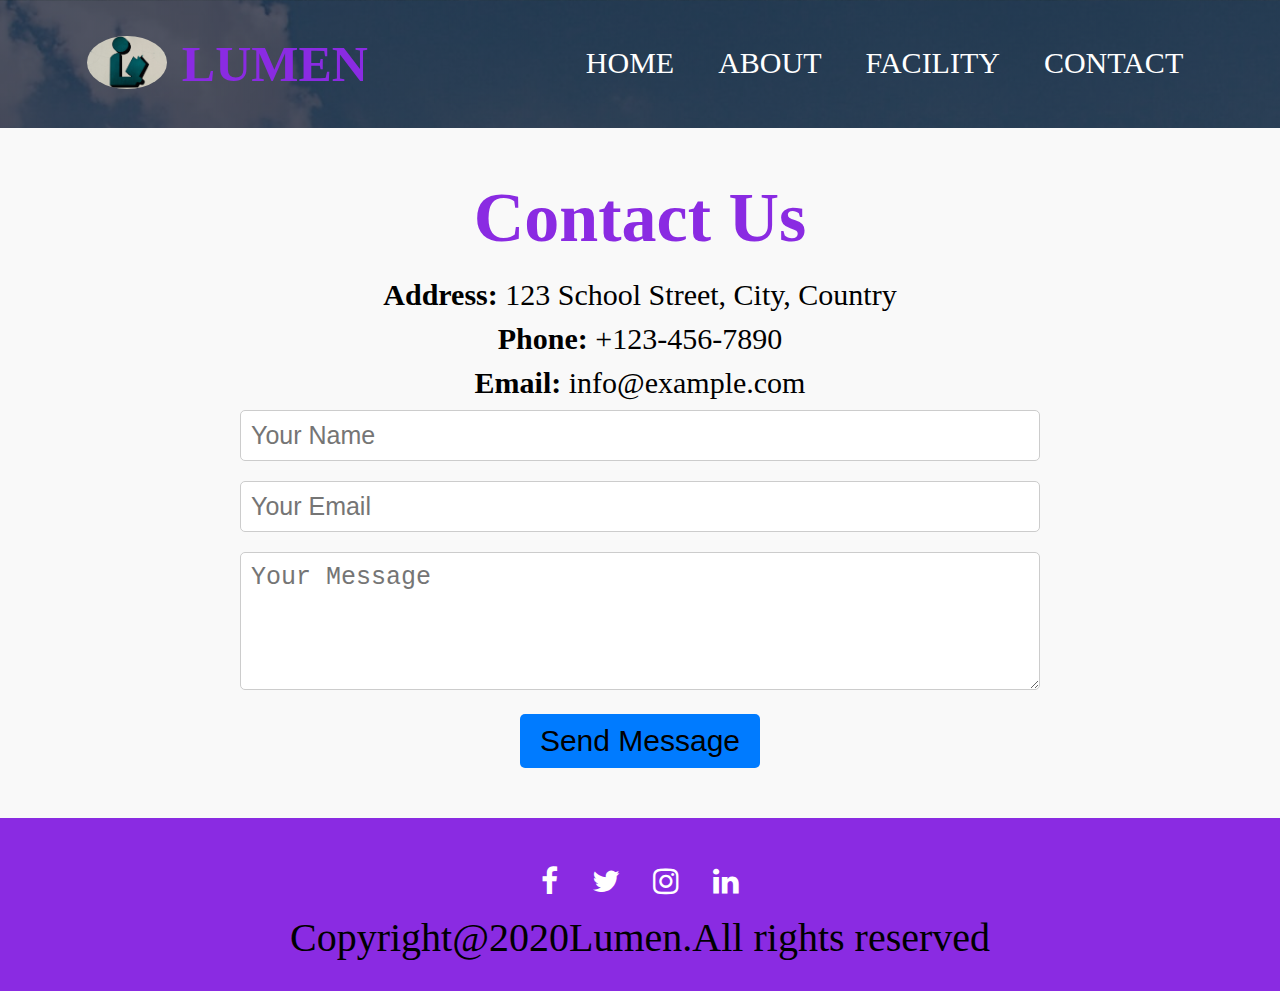
<file: contact.html>
<!DOCTYPE html>
<html lang="en">

<head>
    <meta charset="UTF-8">
    <meta name="viewport" content="width=device-width, initial-scale=1.0">
    <link rel="stylesheet" href="style.css">
    <title>school website</title>

    <link rel="stylesheet" href="https://cdnjs.cloudflare.com/ajax/libs/font-awesome/4.7.0/css/font-awesome.css"
        integrity="sha512-5A8nwdMOWrSz20fDsjczgUidUBR8liPYU+WymTZP1lmY9G6Oc7HlZv156XqnsgNUzTyMefFTcsFH/tnJE/+xBg=="
        crossorigin="anonymous" referrerpolicy="no-referrer" />
</head>

<body>
    <section class="header">
        <nav>
            <a href="index.html"><img src="images/adam-kring-j1RpMqas82o-unsplash.jpg" width="100px"></a>
            <p>LUMEN</p>
            <div class="nav-links" id="navLinks">
                <i class="fa fa-times" onclick="hidemenu()"></i>
                <ul>
                    <li><a href="index.html">HOME</a></li>
                    <li><a href="about.html">ABOUT</a></li>
                    <li><a href="facility.html">FACILITY</a></li>
                    <li><a href="contact.html">CONTACT</a></li>
                </ul>
            </div>
            <i class="fa fa-bars" onclick="showmenu()"></i>
        </nav>

        <section class="contact-section">
            <div class="container">
                <h2>Contact Us</h2>
                <div class="contact-info">
                    <p><strong>Address:</strong> 123 School Street, City, Country</p>
                    <p><strong>Phone:</strong> +123-456-7890</p>
                    <p><strong>Email:</strong> info@example.com</p>
                </div>
                <form class="contact-form" action="#" method="POST">
                    <input type="text" name="name" placeholder="Your Name" required>
                    <input type="email" name="email" placeholder="Your Email" required>
                    <textarea name="message" placeholder="Your Message" rows="4" required></textarea>
                    <button type="submit">Send Message</button>
                </form>
            </div>
        </section>
        
        <section class="footer">
            <div class="icons">
                <i class="fa fa-facebook"></i>
                <i class="fa fa-twitter"></i>
                <i class="fa fa-instagram"></i>
                <i class="fa fa-linkedin"></i>
            </div>
            <p>Copyright@2020Lumen.All rights reserved</p>

        </section>

        <script>
            var navLinks = document.getElementById("navLinks");
            function showmenu() {
                navLinks.style.right = "0";
            }
            function hidemenu() {
                navLinks.style.right = "-200px";
            }
        </script>
</body>

</html>
</file>
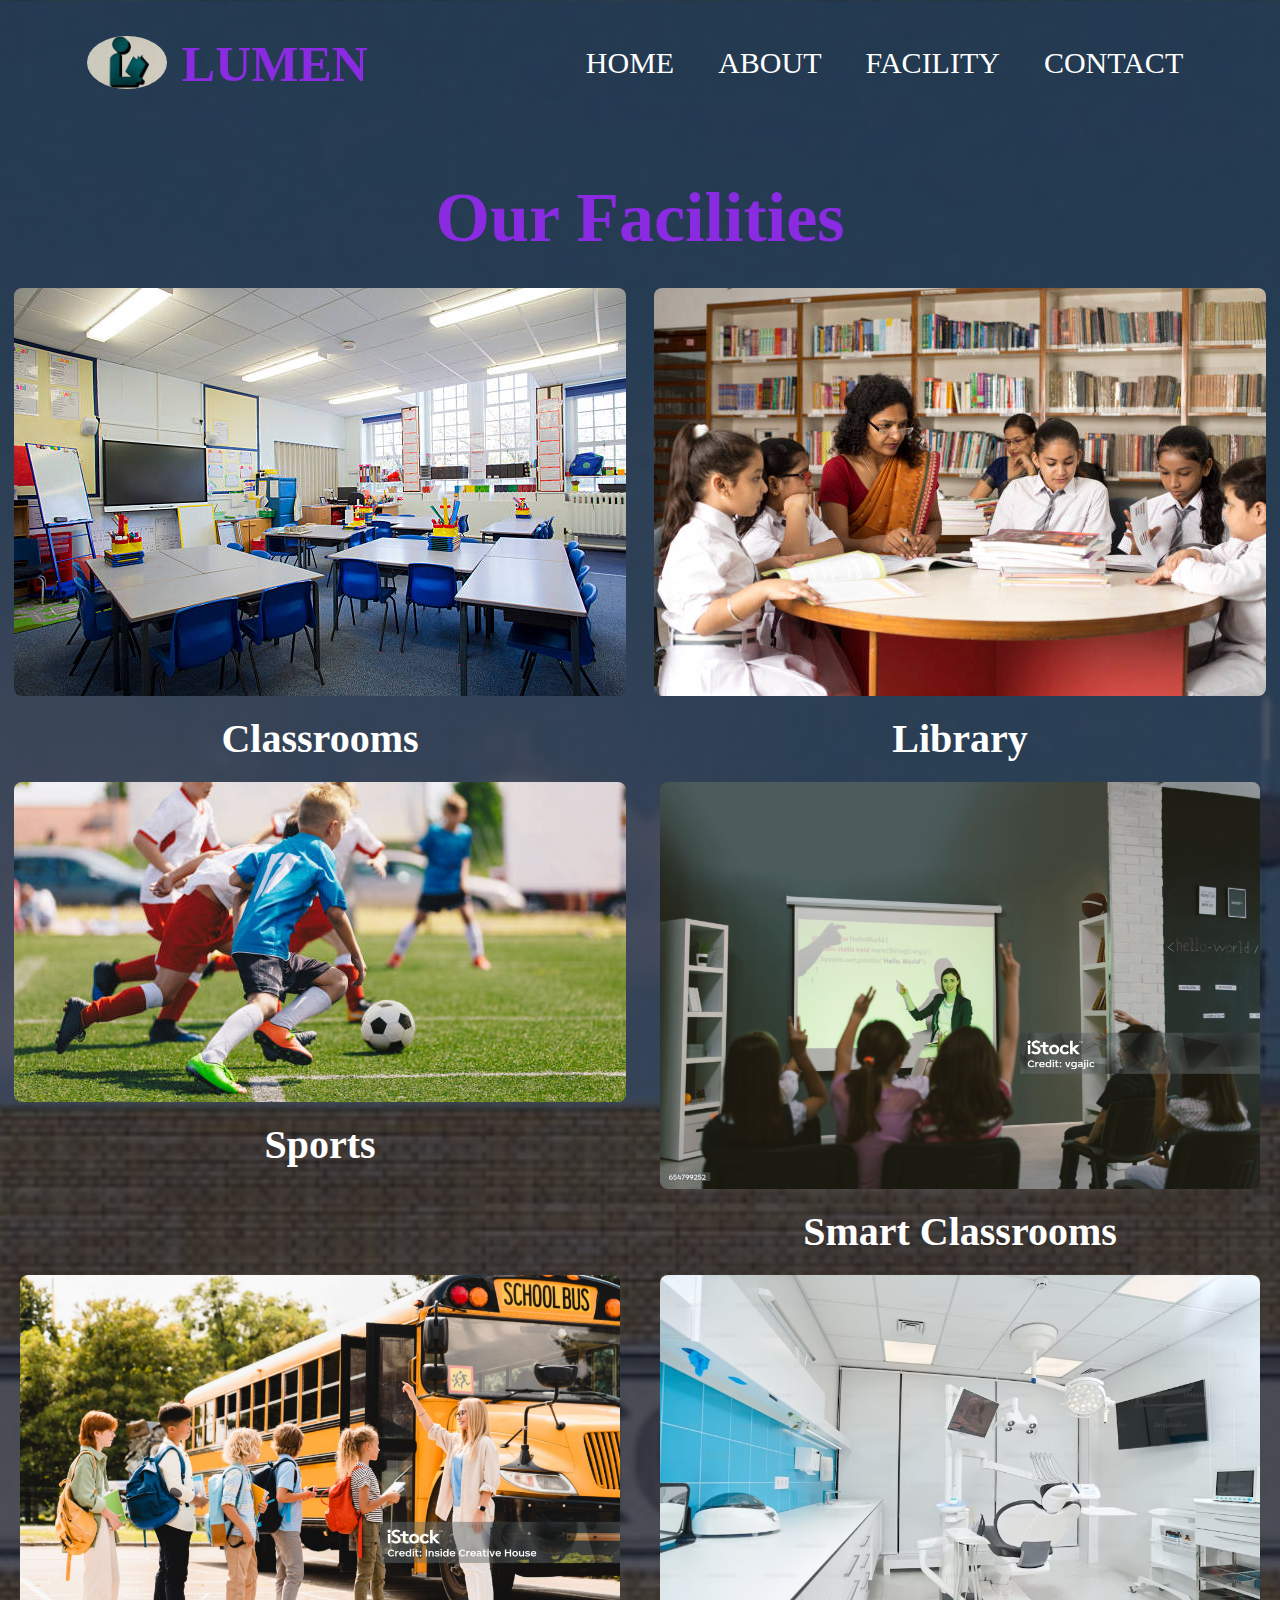
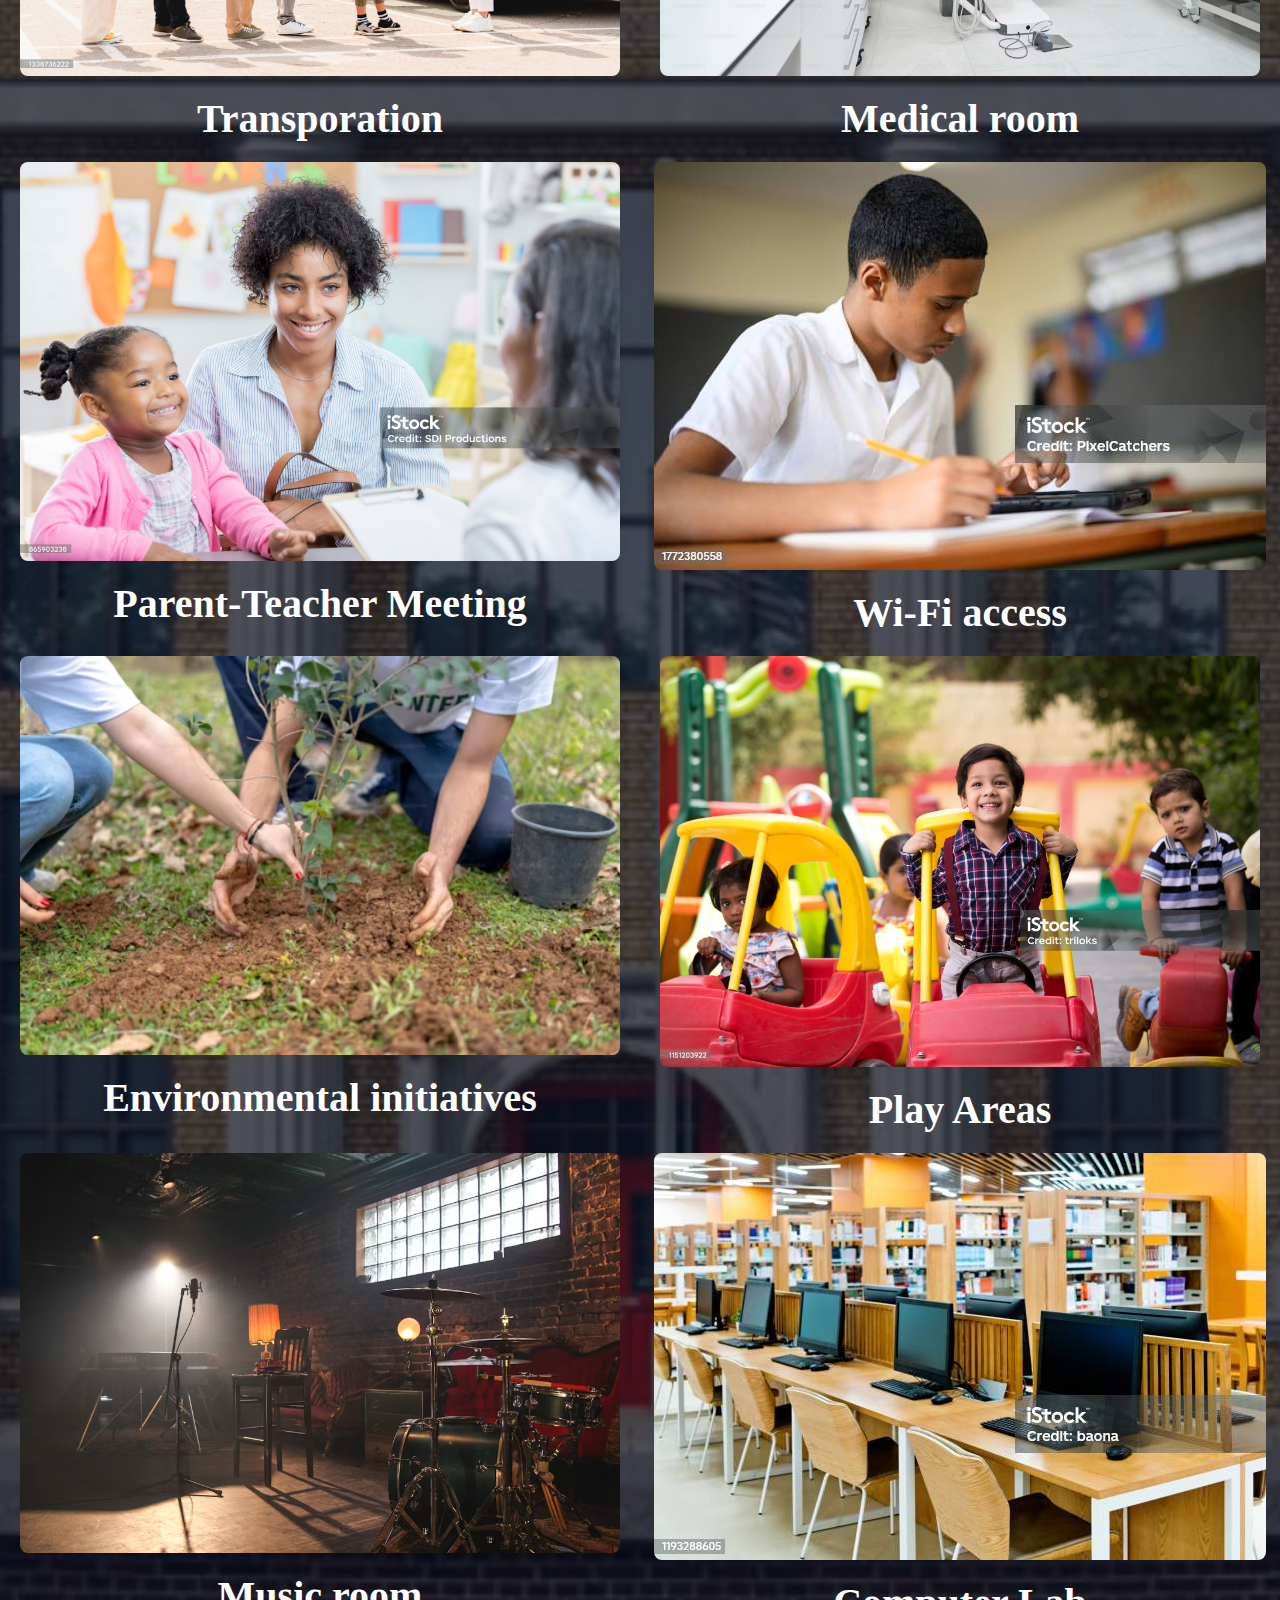
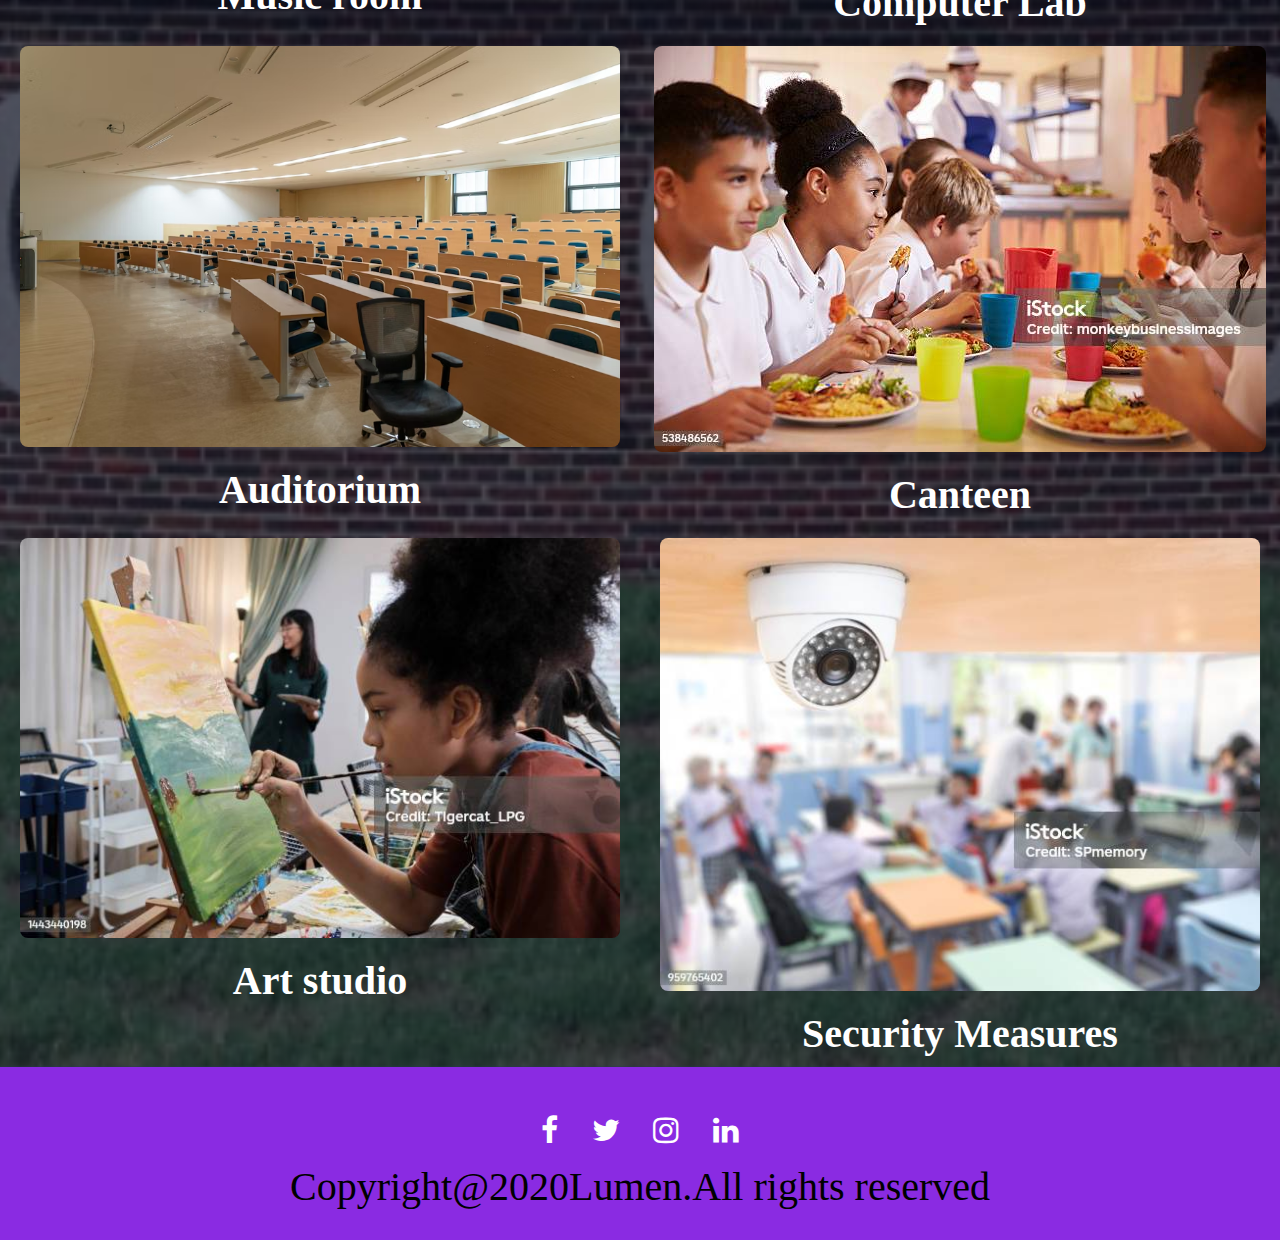
<file: facility.html>
<!DOCTYPE html>
<html lang="en">

<head>
    <meta charset="UTF-8">
    <meta name="viewport" content="width=device-width, initial-scale=1.0">
    <link rel="stylesheet" href="style.css">
    <title>school website</title>
    <link rel="stylesheet" href="https://cdnjs.cloudflare.com/ajax/libs/font-awesome/4.7.0/css/font-awesome.css"
        integrity="sha512-5A8nwdMOWrSz20fDsjczgUidUBR8liPYU+WymTZP1lmY9G6Oc7HlZv156XqnsgNUzTyMefFTcsFH/tnJE/+xBg=="
        crossorigin="anonymous" referrerpolicy="no-referrer" />
</head>

<body>
    <section class="header">
        <nav>
            <a href="index.html"><img src="images/adam-kring-j1RpMqas82o-unsplash.jpg" width="100px"></a>
            <p>LUMEN</p>
            <div class="nav-links" id="navLinks">
                <i class="fa fa-times" onclick="hidemenu()"></i>
                <ul>
                    <li><a href="index.html">HOME</a></li>
                    <li><a href="about.html">ABOUT</a></li>
                    <li><a href="facility.html">FACILITY</a></li>
                    <li><a href="contact.html">CONTACT</a></li>
                </ul>
            </div>
            <i class="fa fa-bars" onclick="showmenu()"></i>
        </nav>


        <div class="facilities-container">
            <h2>Our Facilities</h2>
            <ul>
                <li>
                    <img src="images/classroom.jpg" alt="">
                    <p>Classrooms</p>
                </li>
                <li>
                    <img src="images/library.jpg" alt="">
                    <p>Library</p>
                </li>
                <li>
                    <img src="images/sports 1.jpg" alt="">
                    <p>Sports</p>
                </li>
                <li>
                    <img src="images/class.jpg" alt="" width="600px">
                    <p>Smart Classrooms</p>
                </li>
                <li>
                    <img src="images/bus.jpg" alt="" width="600px">
                    <p>Transporation</p>
                </li>
                <li>
                    <img src="images/medical" alt="" width="600px">
                    <p>Medical room</p>
                </li>
                <li>
                    <img src="images/meeting.jpg" alt="" width="600px">
                    <p>Parent-Teacher Meeting</p>
                </li>
                <li>
                    <img src="images/wifi.jpg" alt="">
                    <p>Wi-Fi access</p>
                </li>
                <li>
                    <img src="images/ini1" alt="" width="600px">
                    <p>Environmental initiatives</p>
                </li>
                <li>
                    <img src="images/play.jpg" alt="" width="600px">
                    <p>Play Areas</p>
                </li>
                <li>
                    <img src="images/music1" alt="" width="600px">
                    <p>Music room</p>
                </li>
                <li>
                    <img src="images/lab1.jpg" alt="">
                    <p>Computer Lab</p>
                </li>
                <li>
                    <img src="images/audio" alt="" width="600px">
                    <p>Auditorium</p>
                </li>
                <li>
                    <img src="images/can.jpg" alt="">
                    <p>Canteen</p>
                </li>
                <li>
                    <img src="images/art.jpg" alt="" height="350px" width="600px">
                    <p>Art studio</p>
                </li>
                <li>
                    <img src="images/cctv.jpg" alt="" width="600px" height="300px">
                    <p>Security Measures</p>
                </li>
            </ul>
        </div>
    </section>

    <section class="footer">
        <div class="icons">
            <i class="fa fa-facebook"></i>
            <i class="fa fa-twitter"></i>
            <i class="fa fa-instagram"></i>
            <i class="fa fa-linkedin"></i>
        </div>
        <p>Copyright@2020Lumen.All rights reserved</p>
    </section>

    <script>
        var navLinks = document.getElementById("navLinks");
        function showmenu() {
            navLinks.style.right = "0";
        }
        function hidemenu() {
            navLinks.style.right = "-200px";
        }
    </script>
</body>

</html>
</file>
<file: style.css>
*{
    padding: 0;
    margin: 0;
    box-sizing: border-box;
}
.header{
min-height: 100vh;
width: 100%;
background-image: linear-gradient(rgba(4,9,30,0.7),rgba(4,9,30,0.7)),url(images/banner.jpg);
background-position: center;
background-size: cover;
position: relative;
}
nav{
    display:flex;
    padding:2% 6%;
    justify-content: space-between;
    align-items: center;
}
nav p{
    color:blueviolet;
   font-size: 50px;
    font-weight: bold;
}
  nav img{
    border-radius: 100%;
    width:100px;
    padding:10px;
    margin-right:5px;
}

.nav-links{
    flex:1;
    text-align: right;
}
.nav-links ul li{
    list-style: none;
    display:inline-block;
    padding: 18px 20px;
    position: relative;
}
.nav-links ul li a{
    color:white;
    text-decoration: none;
    font-size: 30px;
    font-size: bold;
}
.nav-links ul li::after{
    content:'';
    width: 0%;
    height: 2px;
    background:blueviolet;
    display:block;
    margin: auto;
    transition: 0.5s;
}
.nav-links ul li:hover::after{
    width:100%;
}
.text-box{
    width:90%;
    color:#fff;
    position: absolute;
    top:50%;
    left: 50%;
    transform:translate(-50%,-50%);
    text-align: center;
}
.text-box h1{
    font-size: 62px;
    margin-bottom: 30px;

}
.text-box p{
    margin:10px 0 40px;
    font-size: 30px;
    color:white;
    font-style: italic;
   line-height: 1.5;
}
.btn{
    display:inline-block;
    text-decoration: none;
    color:#fff;
    border:1px solid #fff;
    padding: 12px 34px;
    font-size: 25px;
    background:transparent;
    position: relative;
    cursor: pointer;
}
.btn:hover{
    color:black;
    background-color: blueviolet;
    border:none;
    font-size: 35px;
    font-weight: bold;
    transition:1s ;
}
nav .fa{
    display:none;
}
#overview {
    background-color: #f9f9f9;
    padding: 20px;
   font-size: 25px;
}
#overview h1 {
    font-size:50px;
    margin-bottom: 20px;
    text-align: center;
}

#overview h2 {
    color:blueviolet;
    text-decoration-line:underline;
    margin-bottom: 15px;
}

#overview p {
    margin-bottom: 15px;
    line-height: 1.5;
    letter-spacing: 2px;
    font-family:sans-serif;
}
.image-container{
    display:flex;
    flex-wrap: wrap;
  justify-content: center;
}
.image-container img{
    width: 450px;
    margin: 30px;
    border:8px solid black;
border-radius: 15px;
}

#academic-programs {
    background-color: #f9f9f9;
    padding: 20px;
    font-size: 25px;
}

#academic-programs h2 {
    color:blueviolet;
    margin-bottom: 15px;
    text-decoration-line:underline;
}

.program {
    margin-bottom: 25px;
    
}

.program h3 {
    color: #333;
    font-size:35px;
    margin-bottom: 10px;
}

.program p {
    margin-bottom: 10px;
    line-height: 1.5;
    letter-spacing: 3px;
    font-family:sans-serif;
    
}
.image{
    display:flex;
    flex-wrap: wrap;
  justify-content: center;
}
.image img{
width: 450px;
    margin: 30px;
    border:8px solid black;
border-radius: 15px;
}
.images{
    display:flex;
    flex-wrap: wrap;
  justify-content: center;
}
.images img{
    width: 450px;
    margin: 30px;
    border:8px solid black;
border-radius: 15px; 
}

#faculty-staff {
    background-color: #f9f9f9;
    padding: 20px;
    
}

#faculty-staff h2 {
    color:blueviolet;
    font-size: 60px;
    margin-bottom: 15px;
    text-decoration-line:underline;
}

.staff-member {
    display: flex;
    align-items: center;
    margin-bottom: 40px;
}

.staff-member img {
    width: 300px;
    height: 300px;
    border-radius: 50%;
    margin-right: 20px;
    
}

.staff-info h3 {
    margin-bottom: 5px;
    font-size: 50px;
}

.staff-info p {
    margin-bottom: 3px;
    font-size: 30px;
}

facilities-container {
    max-width: 1000px;
    margin: 0 auto;
    padding: 20px;
   
}

.facilities-container h2 {
    font-size: 70px;
    font-weight: bold;
    color:blueviolet;
    margin-top: 50px;
    margin-bottom: 20px;
    text-align: center;
 
}

.facilities-container ul {
    list-style: none;
    padding: 0;
    margin: 0;
    display: flex;
    flex-wrap: wrap;
}

.facilities-container li {
    width: calc(50% - 20px);
    margin: 10px;
    text-align: center;
}
.facilities-container img {
    max-width: 100%;
 height: auto;
    border-radius: 8px;
}

.facilities-container p {
    display: block;
    margin-top: 15px;
    font-weight: bold;
    font-size: 40px;
    color:white;

}
.contact-section {
    background-color: #f9f9f9;
    padding: 50px ;
 
}

.container {
    max-width: 800px;
    margin: 0 auto;
    text-align: center;
}

.contact-section h2 {
    color:blueviolet;
    margin-bottom: 20px;
    font-size: 70px;
}

.contact-info p {
    margin-bottom: 10px;
    font-size: 30px;
}

.contact-form input[type="text"],
.contact-form input[type="email"],
.contact-form textarea {
    width: 100%;
    padding: 10px;
    margin-bottom: 20px;
    border: 1px solid #ccc;
    border-radius: 5px;
    font-size: 25px;
}

.contact-form textarea {
    resize: vertical;
}

.contact-form button {
    padding: 10px 20px;
    background-color: #007bff;
    color:black;
    border: none;
    border-radius: 5px;
    cursor: pointer;
    transition: background-color 0.3s ease;
    font-size: 30px;
}

.contact-form button:hover {
    background-color:blueviolet;
color: white;
}

.footer {
     width: 100%; 
     text-align: center; 
     padding: 30px 0; 
     background-color: blueviolet;
     font-size: 30px;
    } 
.fa{ 
    color:white; 
    margin: 0 13px; 
    cursor: pointer;
   padding: 18px 0;
    
} 
.footer p{
    font-size: 40px;
}







































@media (max-width:700px) {

   nav {
         align-items: flex-start;
        }
        nav img{
            align-items:flex-start;
            
         
        } 
        nav p{
            align-items: flex-start;
        font-size: 30px;
        margin-left:-140px;
        margin-right: 50px;
        
        }
        .text-box p{
            font-size: 20px;
            margin-top: 3px;
            font-family:italic;
            }
    .text-box h1{
        margin-top: 50px;
        font-size: 25px;
        font-family: bold;
}
.nav-links ul li{
    display: block;
}
.nav-links{
    position: absolute;
    background-color: blueviolet;
    height: 100vh;
    width:200px;
    top: 0;
    right: -200px;
    text-align:left;
    z-index: 2;
   
    transition: 1s;
}
nav .fa{
    display:block;
    color:#fff;
    margin: 10px;
    font-size: 22px;
    cursor:pointer;
}
.nav-links ul{
    padding: 20px;
}
#overview {
    padding: 15px;
    font-size: 20px;
    }

#overview h2 {
    font-size: 22px;
}
.image-container img {
    width: 300px;
    margin: 20px;
}

#academic-programs {
    padding: 15px;
    font-size: 20px;
}

#academic-programs h2 {
    font-size: 22px;
}

.program h3 {
    font-size: 30px;
}

.program p {
    font-size: 18px;
}

.image img {
    width: 400px;
    margin: 20px;
}
.images img{
    width: 400px;
    margin: 20px;
}

 #faculty-staff {
    padding: 15px;
}

#faculty-staff h2 {
    font-size: 40px;
}

.staff-member img {
    width: 200px;
    height: 200px;
    margin-right: 15px;
}

 .staff-info h3 {
    font-size: 35px;
}

.staff-info p {
    font-size: 20px;
}

.facilities-container li {
    width: calc(100% - 20px);
 }

 .facilities-container h2 {
    font-size:40px;
 }
 .facilities-container p{
    font-size: 30px;
    color:white;
 }
 .container {
    padding: 0 20px;
}

.contact-form input[type="text"],
.contact-form input[type="email"],
.contact-form textarea {
    margin-bottom: 15px;
}
.footer p{
    font-size:20px;
}
.footer{
    font-size: 20px;
}
}
</file>
